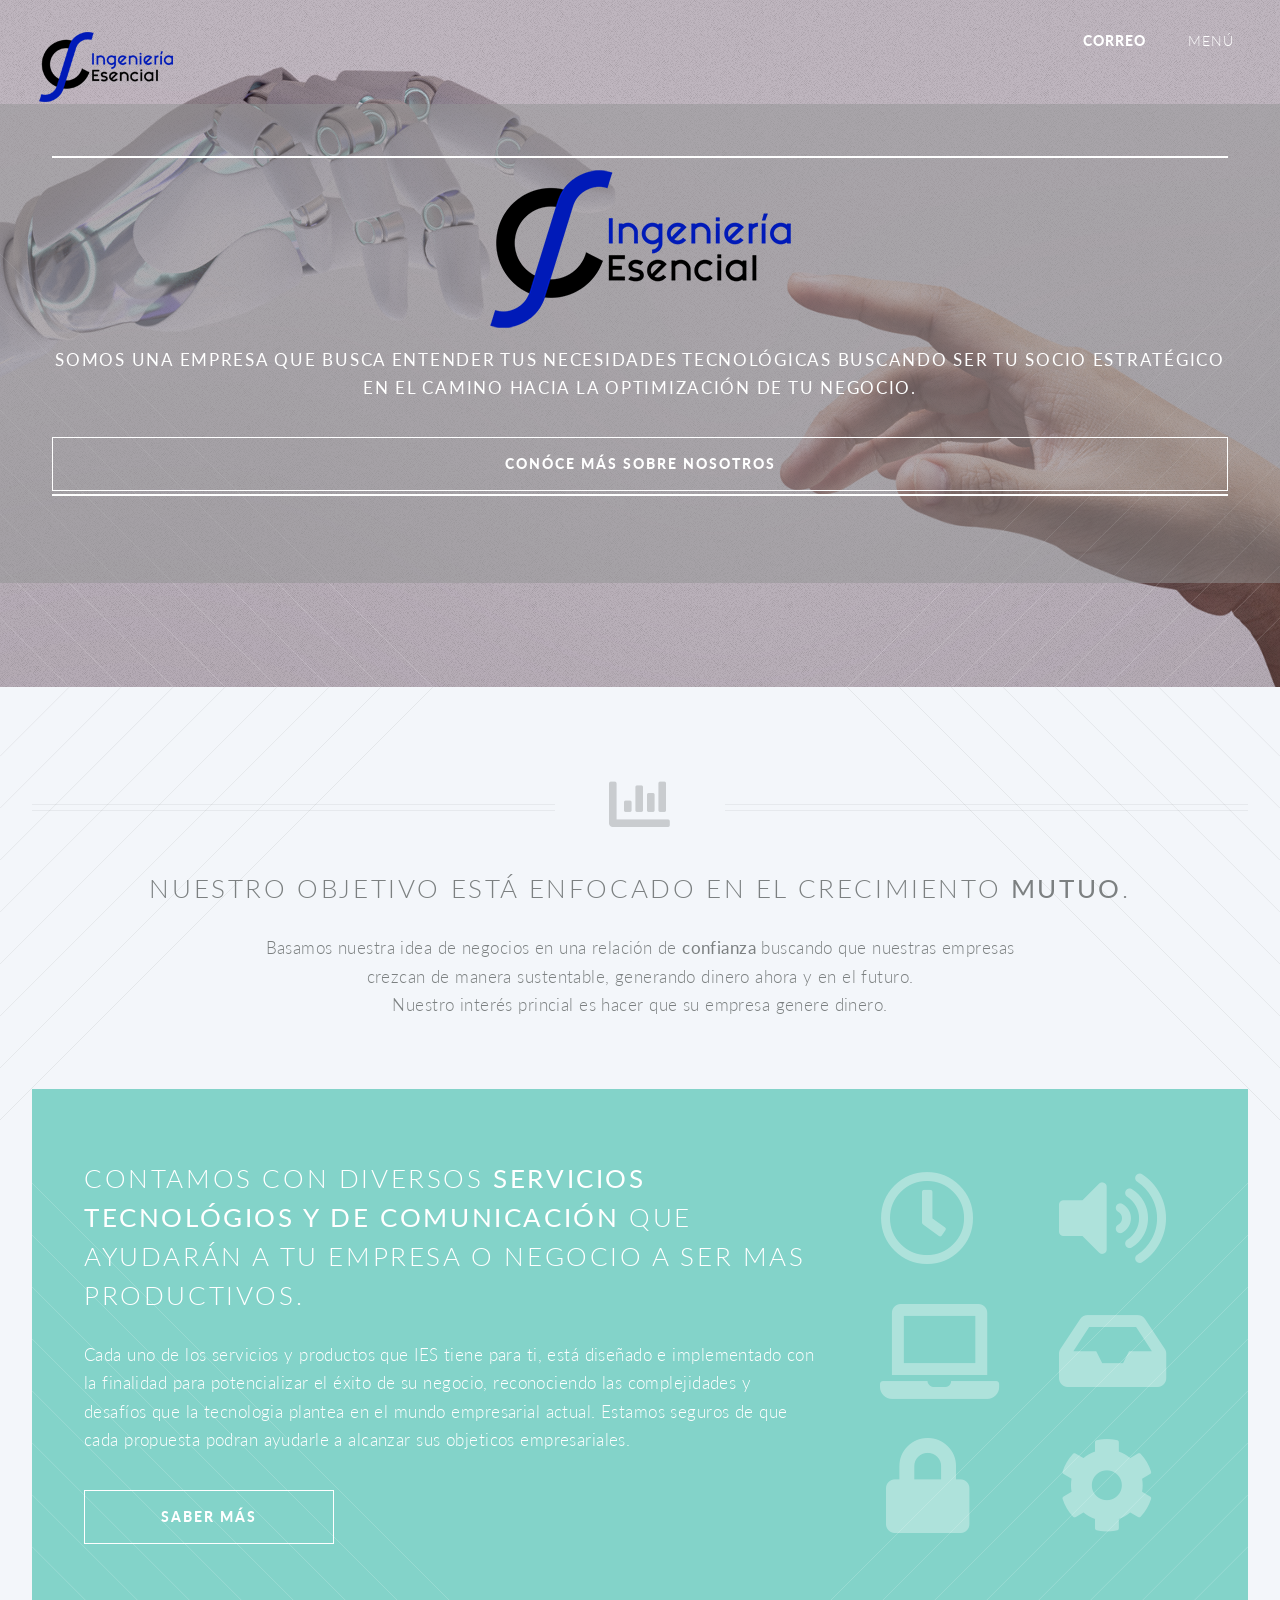
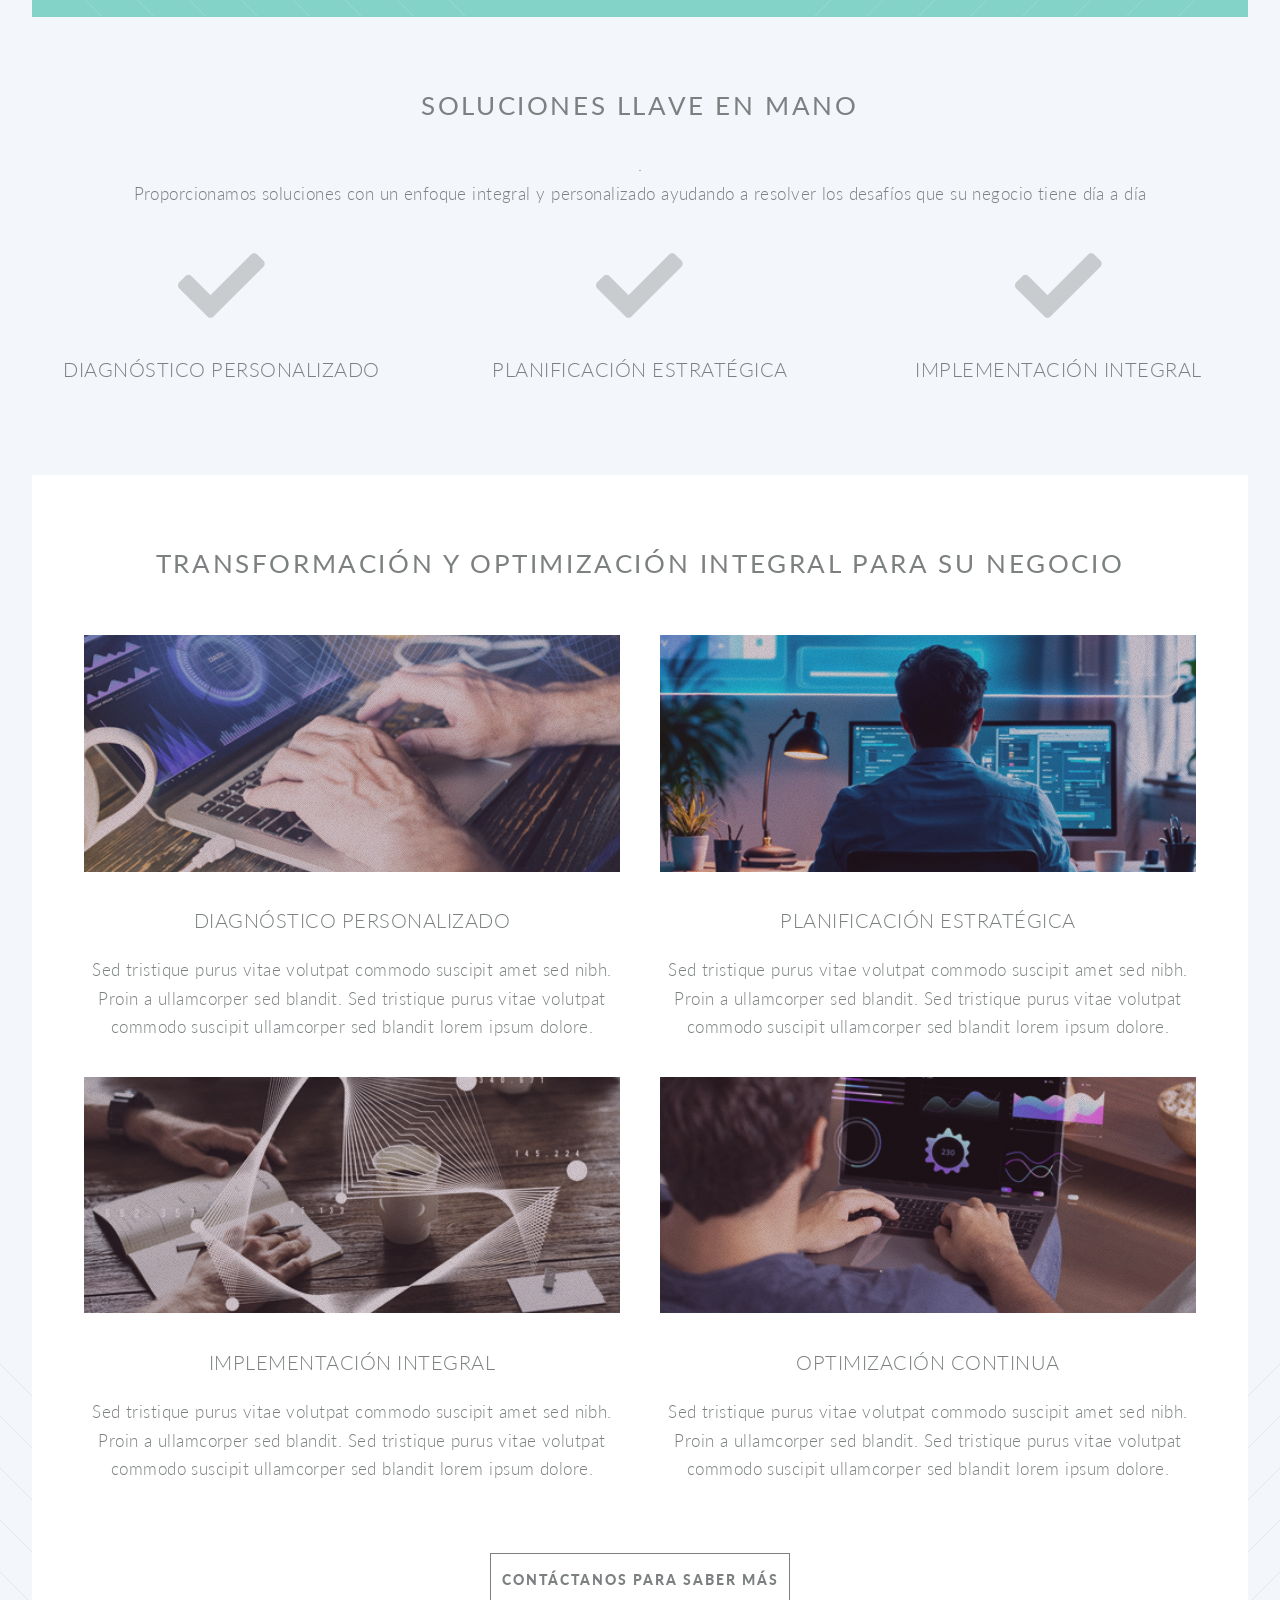
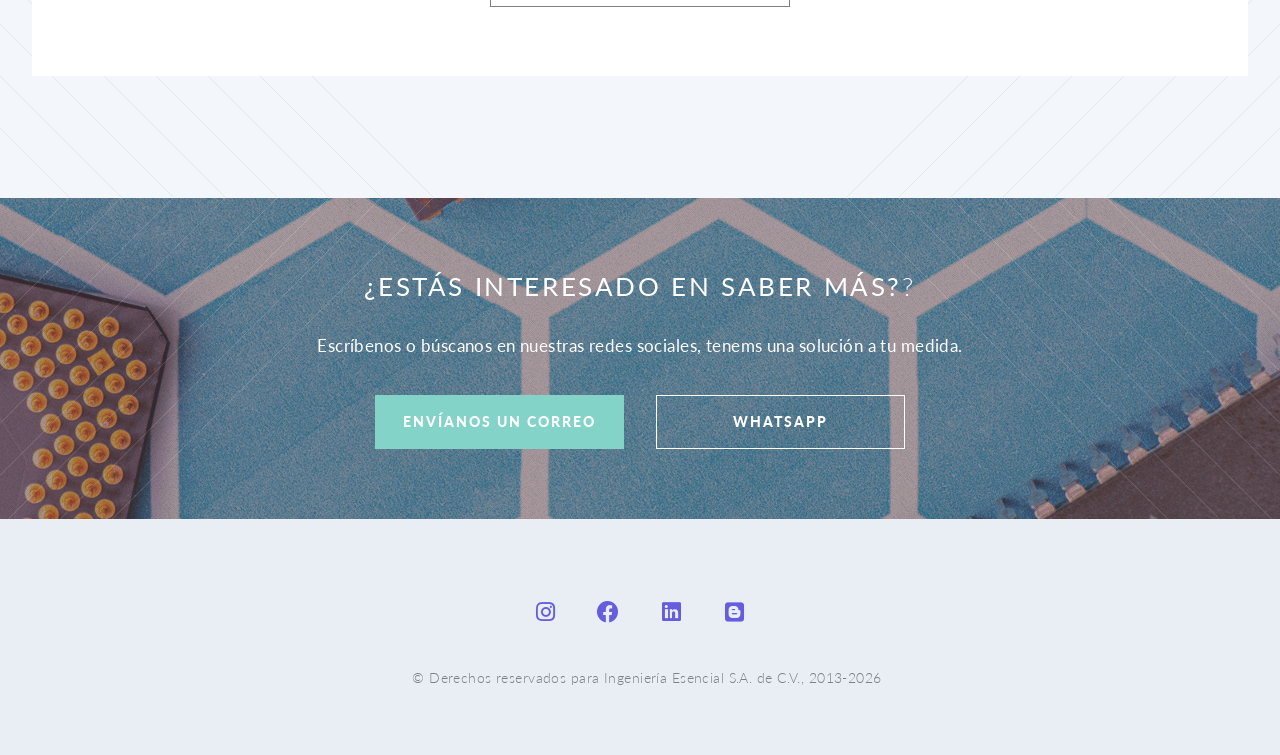
<file: index.html>
<!DOCTYPE HTML>
<!--
	Ingeniería Esencial S.A. de C.V.
	IES mex | contacto@iesencial.com  |  55 5768 4953
	
-->
<html>
	<head>
		<title>IES</title>
		<meta charset="utf-8" />
        <link rel="icon" href="favicon.ico">
		<meta name="viewport" content="width=device-width, initial-scale=1, user-scalable=no" />
		<link rel="stylesheet" href="assets/css/main.css" />
		<noscript><link rel="stylesheet" href="assets/css/noscript.css" /></noscript>
	</head>
	<body class="index is-preload">
		<div id="page-wrapper">

			<!-- Header -->
				<header id="header" class="alt">
					<h1 id="logo"><a href="index.html"><img src="images/logocolor.png" alt="Ingeniería Esencial"></a></h1>
					<nav id="nav">
						<ul>
							<li class="current"><a href="https://mail.iesencial.com/" target="_blank" rel="noopener">Correo</a></li>
							<li class="menu">
								<a>Menú</a>
                                <ul>
                                    <p>
                                    </p>
                                    <br>
                                 <li><a href="soluciones.html">Soluciones Tecnológicas</a></li>
									<li><a href="hardware.html">Soluciones de Hardware</a></li>
									<li><a href="/finanzas/">Servicios Financieros</a></li>
                                    <li><a href="/toc/">Teoría de Restricciones</a></li>
                                    <li><a href="/boletin/">Boletines</a></li>
									<li><a href="contacto.html">Contacto</a></li>
                                    </br>
								</ul>
							</li>
						</ul>
					</nav>
				</header>

			<!-- Banner -->
				<section id="banner">

					<!--
						".inner" es una configuración que como bloque de línea, por lo que se expandirá automáticamente
                        en ambas direcciones para adaptarse a lo que haya dentro de este elemento.
                        Esto significa que no ajustará líneas automáticamente, así que hay que utilizar saltos de línea cuando corresponda.(<br />).-->
					<div class="inner">

						<header>
						<!---Ingeniería Esencial</h2>
						</header> --->
                        <div class="logo"> <img src="images/ies.png" alt="Ingeniería Esencial" display="flex" float="center" /> </div>
						<p><strong>Somos una empresa que busca entender tus necesidades tecnológicas buscando ser tu socio estratégico en el camino hacia la optimización  de tu negocio.</strong></a></p>
						<footer>
							<ul class="buttons stacked">
								<li><a href="#main" class="button fit scrolly">Conóce más sobre nosotros</a></li>
							</ul>
						</footer>

					</div>

				</section>

			<!-- Main -->
				<article id="main">

					<header class="special container">
						<span class="icon solid fa-chart-bar"></span>
						<h2>Nuestro objetivo está enfocado en el crecimiento <strong>mutuo</strong>.
						
						</h2>
						<p>Basamos nuestra idea de negocios en una relación de <strong>confianza</strong> buscando que nuestras empresas
						<br />
						crezcan de manera sustentable, generando dinero ahora y en el futuro.
						<br />
						Nuestro interés princial es hacer que su empresa genere dinero.</p>
					</header>

					<!-- One -->
						<section class="wrapper style2 container special-alt">
							<div class="row gtr-50">
								<div class="col-8 col-12-narrower">

									<header>
										<h2>Contamos con diversos <strong>servicios Tecnológios y de comunicación</strong> que ayudarán a tu empresa o negocio a ser mas productivos.</h2>
									</header>
									<p>Cada uno de los servicios y productos que IES tiene para ti, está diseñado e implementado con la finalidad para potencializar el éxito de su negocio, reconociendo las complejidades y desafíos que la tecnologia plantea en el mundo empresarial actual. Estamos seguros de que cada propuesta podran ayudarle a alcanzar sus objeticos empresariales.</p>
									<footer>
										<ul class="buttons">
											<li><a href="https://wa.me/+525557684953" target="_blank" rel= "noopener" class="button">Saber más</a></li>
										</ul>
									</footer>

								</div>
								<div class="col-4 col-12-narrower imp-narrower">

									<ul class="featured-icons">
										<li><span class="icon fa-clock"><span class="label">Feature 1</span></span></li>
										<li><span class="icon solid fa-volume-up"><span class="label">Feature 2</span></span></li>
										<li><span class="icon solid fa-laptop"><span class="label">Feature 3</span></span></li>
										<li><span class="icon solid fa-inbox"><span class="label">Feature 4</span></span></li>
										<li><span class="icon solid fa-lock"><span class="label">Feature 5</span></span></li>
										<li><span class="icon solid fa-cog"><span class="label">Feature 6</span></span></li>
									</ul>

								</div>
							</div>
						</section>

					<!-- Two -->
                    <center><h2><strong>SOLUCIONES LLAVE EN MANO</strong></h2>.</center>
                    <center><p>Proporcionamos soluciones con un enfoque integral y personalizado ayudando a resolver los desafíos que su negocio tiene día a día</p></center>
						<section class="wrapper style1 container special">
							<div class="row">
								<div class="col-4 col-12-narrower">
                                    
								<section>
                                        <span class="icon solid featured fa-check"></span>
										<header>
											<h3>DIAGNÓSTICO PERSONALIZADO</h3>
										</header>
								</section>

								</div>
								<div class="col-4 col-12-narrower">

								<section>
										<span class="icon solid featured fa-check"></span>
										<header>
											<h3>PLANIFICACIÓN ESTRATÉGICA</h3>
										</header>
								</section>

								</div>
								<div class="col-4 col-12-narrower">

									<section>
										<span class="icon solid featured fa-check"></span>
										<header>
											<h3>IMPLEMENTACIÓN INTEGRAL</h3>
										</header>
				
									</section>

								</div>
							</div>
						</section>

					<!-- Three -->
					<section class="wrapper style3 container special">

							<header class="major">
								<h2><strong>Transformación y Optimización Integral para su Negocio</strong></h2>
							</header>

							<div class="row">
								<div class="col-6 col-12-narrower">

									<section>
										<a class="image featured"><img src="images/pic01.jpg" alt="" /></a>
										<header>
											<h3>Diagnóstico Personalizado</h3>
										</header>
										<p>Sed tristique purus vitae volutpat commodo suscipit amet sed nibh. Proin a ullamcorper sed blandit. Sed tristique purus vitae volutpat commodo suscipit ullamcorper sed blandit lorem ipsum dolore.</p>
									</section>

								</div>
								<div class="col-6 col-12-narrower">

									<section>
										<a class="image featured"><img src="images/pic02.jpg" alt="" /></a>
										<header>
											<h3>Planificación estratégica</h3>
										</header>
										<p>Sed tristique purus vitae volutpat commodo suscipit amet sed nibh. Proin a ullamcorper sed blandit. Sed tristique purus vitae volutpat commodo suscipit ullamcorper sed blandit lorem ipsum dolore.</p>
									</section>

								</div>
							</div>
							<div class="row">
								<div class="col-6 col-12-narrower">

									<section>
										<a class="image featured"><img src="images/pic03.jpg" alt="" /></a>
										<header>
											<h3>Implementación Integral</h3>
										</header>
										<p>Sed tristique purus vitae volutpat commodo suscipit amet sed nibh. Proin a ullamcorper sed blandit. Sed tristique purus vitae volutpat commodo suscipit ullamcorper sed blandit lorem ipsum dolore.</p>
									</section>

								</div>
								<div class="col-6 col-12-narrower">

									<section>
										<a class="image featured"><img src="images/pic04.jpg" alt="" /></a>
										<header>
											<h3>Optimización Continua</h3>
										</header>
										<p>Sed tristique purus vitae volutpat commodo suscipit amet sed nibh. Proin a ullamcorper sed blandit. Sed tristique purus vitae volutpat commodo suscipit ullamcorper sed blandit lorem ipsum dolore.</p>
									</section>

								</div>
							</div>

							<footer class="major">
								<ul class="buttons">
									<li><a href="contacto.html" class="button">Contáctanos para saber más</a></li>
								</ul>
							</footer>

						</section>

				</article>

			<!-- CTA -->
				<section id="cta">

					<header>
						<h2><strong>¿Estás interesado en saber más?</strong>?</h2>
                        <p><strong>Escríbenos o búscanos en nuestras redes sociales, tenems una solución a tu medida.</strong></p>
					</header>
					<footer>
						<ul class="buttons">
							<li><a href="mailto:contacto@iesencial.com" target="_blank" rel= "noopener" class="button primary">Envíanos un correo</a></li>
							<li><a href="https://wa.me/+525557684953" target="_blank" rel= "noopener" class="button">WhatsApp</a></li>
						</ul>
					</footer>

				</section>

			<!-- Footer -->
				<footer id="footer">

					<ul class="icons">
						<li><a href="https://www.instagram.com/ies.mex" target="_blank" rel= "noopener" class="icon brands circle fa-instagram"><span class="label">Instagram</span></a></li>
						<li><a href="https://www.facebook.com/iesencialmex" target="_blank" rel= "noopener" class="icon brands circle fa-facebook"><span class="label">Facebook</span></a></li>
						<li><a href="https://www.linkedin.com/company/iesencial/" target="_blank" rel= "noopener" class="icon brands circle fa-linkedin"><span class="label">Linkedin</span></a></li>
						<li><a href="https://iesencial.blogspot.com/" target="_blank" rel= "noopener" class="icon brands circle fa-blogger"><span class="label">Blogger</span></a></li>
						</ul>

					<ul class="copyright">
						<li>&copy; Derechos reservados para Ingeniería Esencial S.A. de C.V., 2013-2026</li>
					</ul>

				</footer>

		</div>

		<!-- Scripts -->
			<script src="assets/js/jquery.min.js"></script>
			<script src="assets/js/jquery.dropotron.min.js"></script>
			<script src="assets/js/jquery.scrolly.min.js"></script>
			<script src="assets/js/jquery.scrollex.min.js"></script>
			<script src="assets/js/browser.min.js"></script>
			<script src="assets/js/breakpoints.min.js"></script>
			<script src="assets/js/util.js"></script>
			<script src="assets/js/main.js"></script>
            <script src="assets/js/ncl.js"></script>

	</body>
</html>
</file>
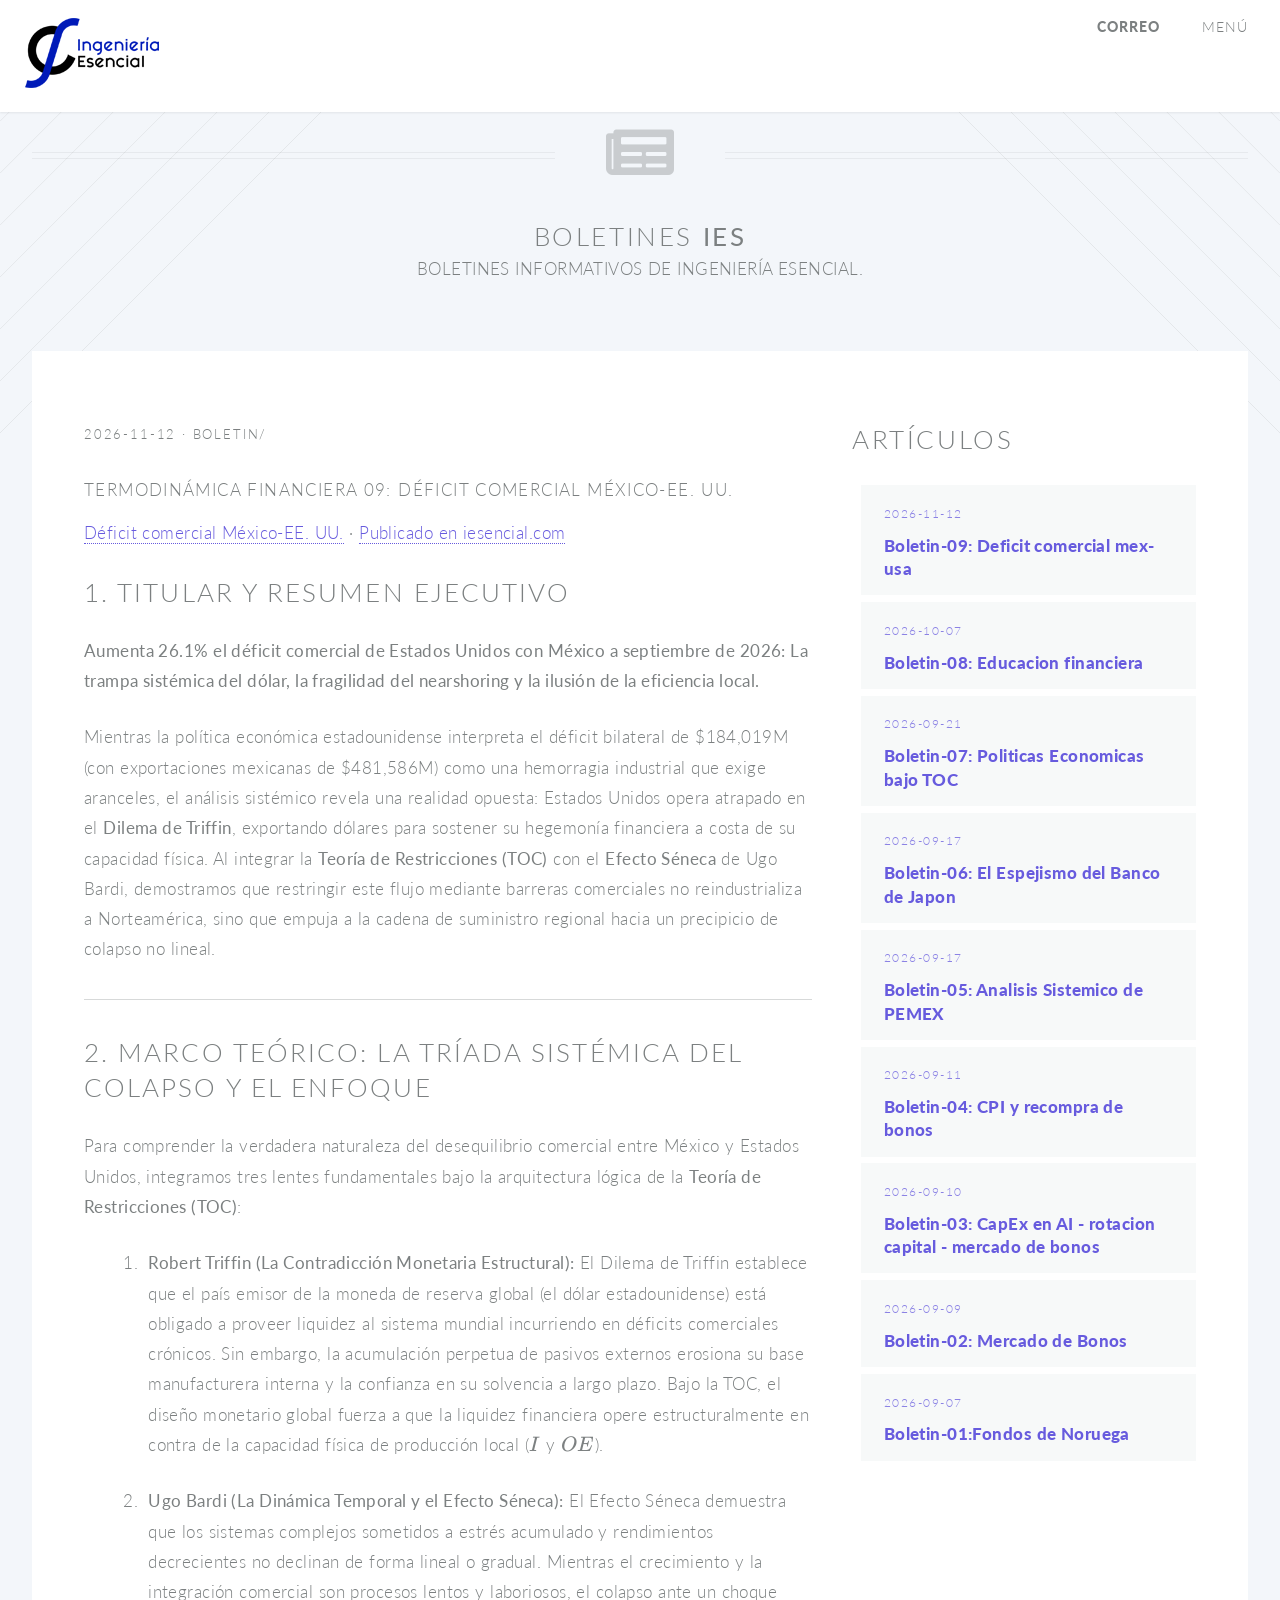
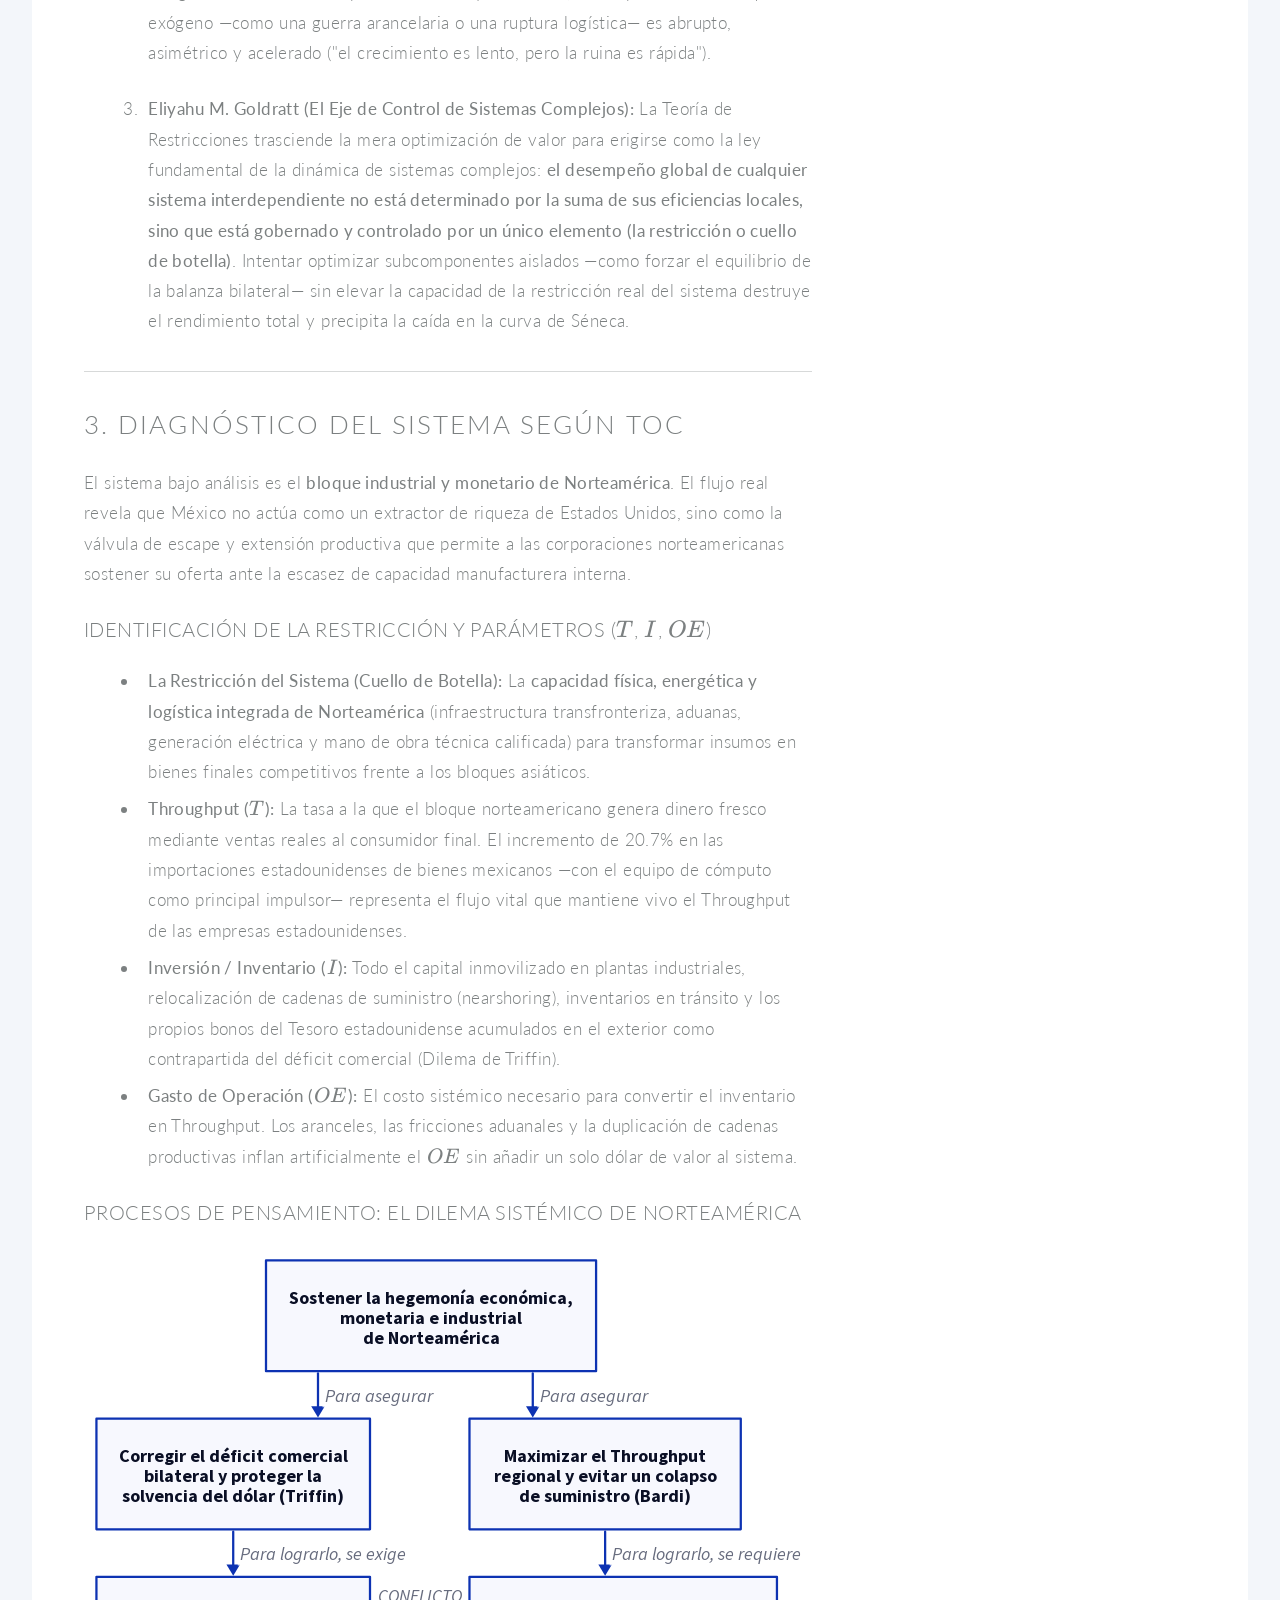
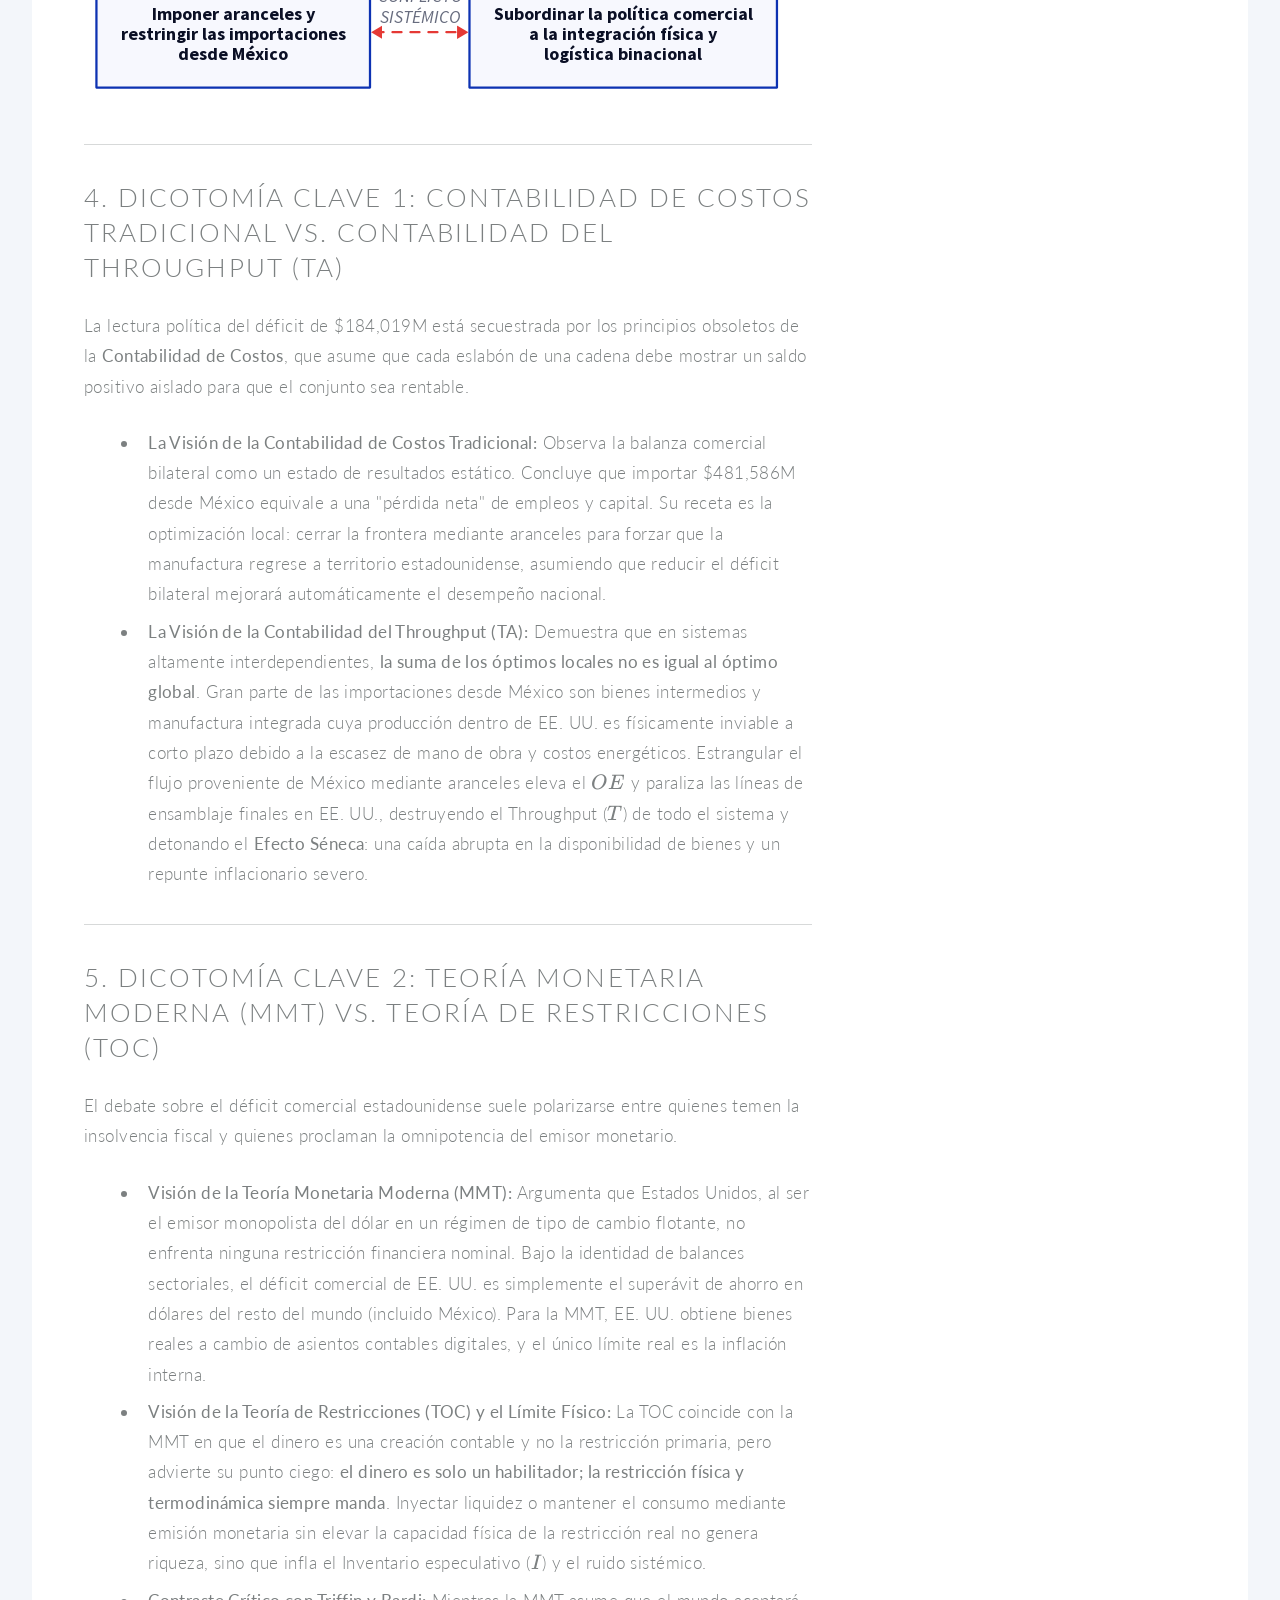
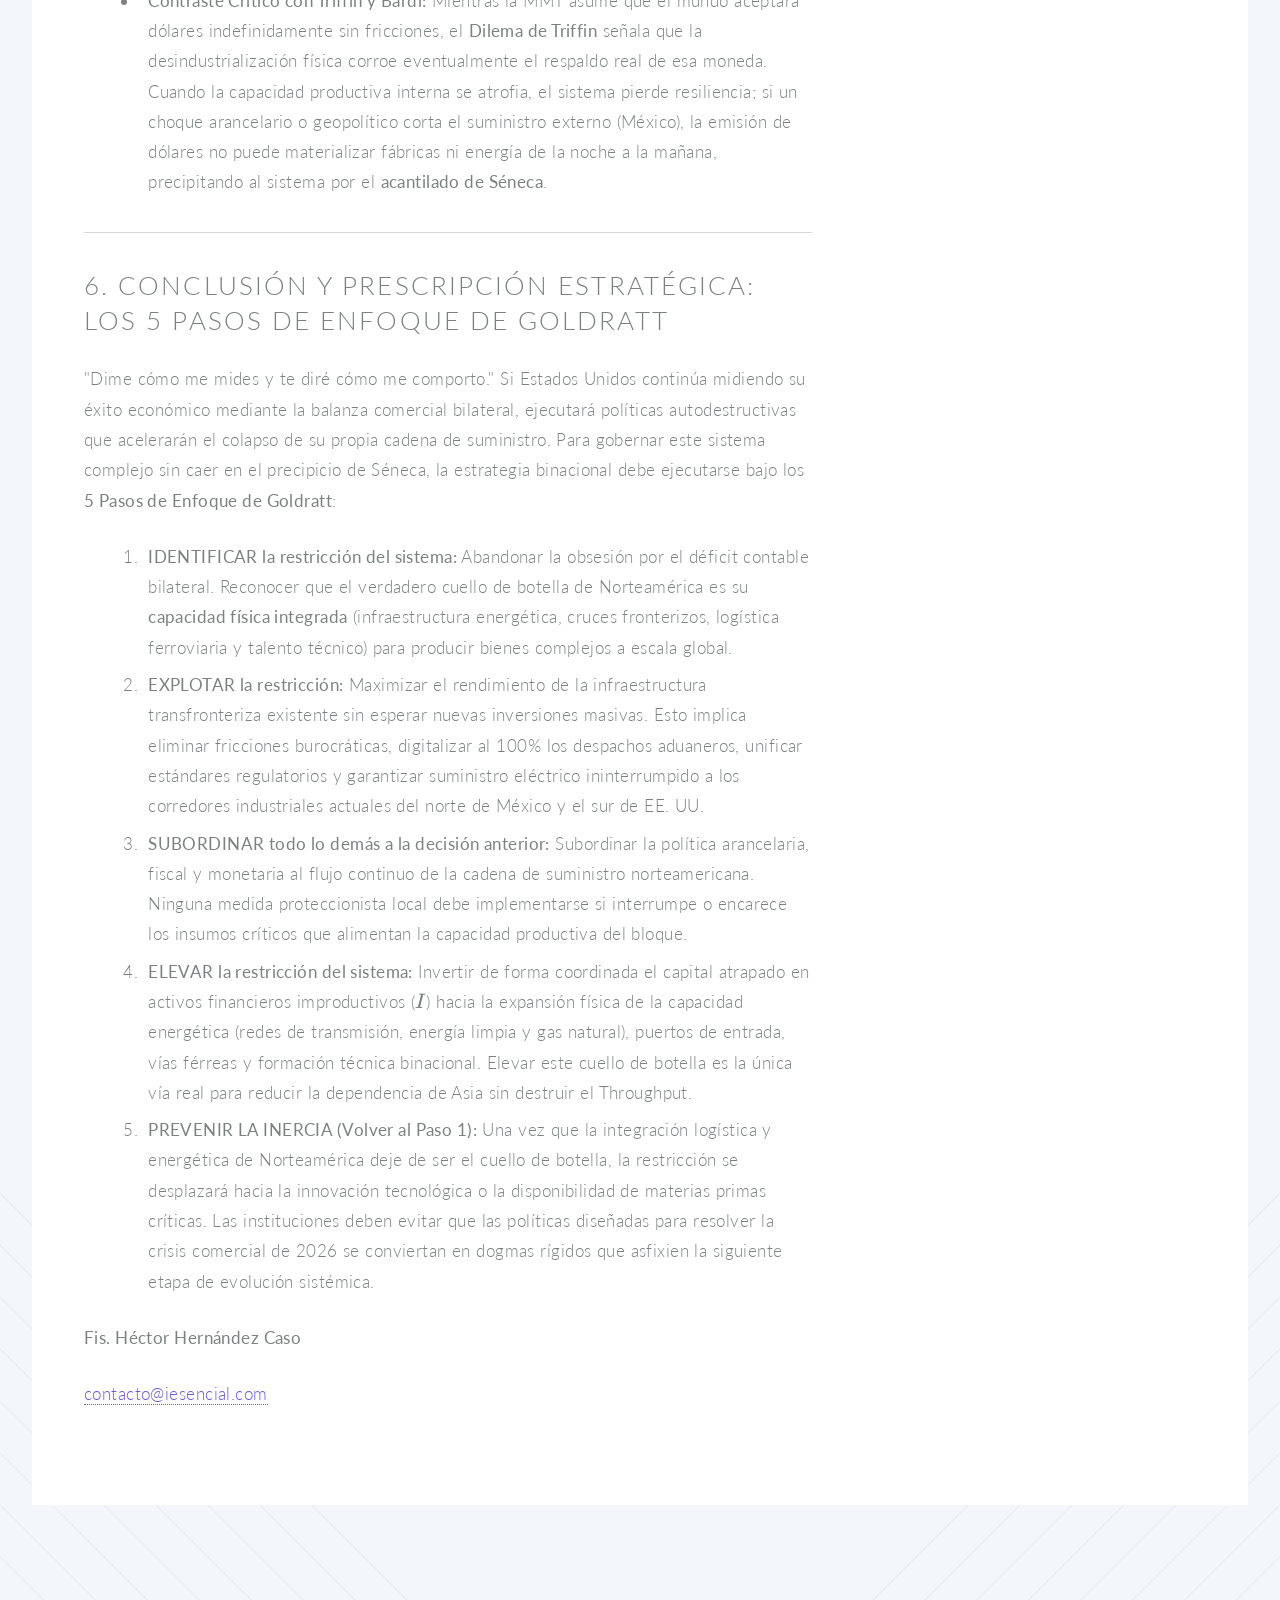
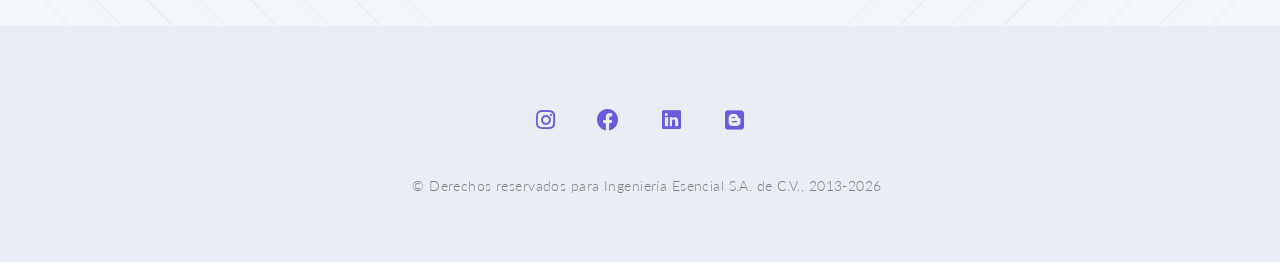
<file: boletin/index.html>
<!DOCTYPE HTML>
<!--
	Ingeniería Esencial S.A. de C.V.
	IES Mex | @nekhya
	-->
<html>
	<head>
		<title>Boletines · IES</title>
		<meta charset="utf-8" />
        <link rel="icon" href="/favicon.ico">
		<meta name="viewport" content="width=device-width, initial-scale=1, user-scalable=no" />
		<link rel="stylesheet" href="/assets/css/main.css" />
		<noscript><link rel="stylesheet" href="/assets/css/noscript.css" /></noscript>
		<link rel="stylesheet" href="/assets/css/content.css" />
		<link rel="stylesheet" href="/assets/katex/katex.min.css" />
	</head>
	<body class="no-sidebar is-preload" data-section="boletin">
		<div id="page-wrapper">

			<!-- Header -->
				<header id="header">
					<h1 id="logo"><a href="/index.html"><img src="/images/logocolor.png" alt="Ingeniería Esencial"></a></h1>
					<nav id="nav">
						<ul>
							<li class="current"><a href="https://mail.iesencial.com/" target="_blank" rel="noopener">Correo</a></li>
							<li class="menu">
								<a>Menú</a>
								<ul>
									<p>
                                    </p>
                                    <br>
									<li><a href="/soluciones.html">Soluciones Tecnológicas</a></li>
									<li><a href="/hardware.html">Soluciones de Hardware</a></li>
									<li><a href="/finanzas/">Servicios Financieros</a></li>
									<li><a href="/toc/">Teoría de Restricciones</a></li>
									<li><a href="/boletin/">Boletines</a></li>
									<li><a href="/contacto.html">Contacto</a></li>
                                    </br>
								</ul>
							</li>
						</ul>
					</nav>
				</header>

			<!-- Main -->
				<article id="main">

					<header class="special container">
						<span class="icon solid fa-newspaper"></span>
						<h2>Boletines <strong>IES</strong></h2>
						<h1>Boletines informativos de Ingeniería Esencial.</h1>
					</header>

					<section class="wrapper style3 container">
						<div class="row">

							<!-- Contenido del artículo -->
								<div class="col-8 col-12-narrower">
									<div class="content">
										<div id="article-meta"></div>
										<div id="article-view">
											<p class="article-status">Cargando…</p>
										</div>
									</div>
								</div>

							<!-- Barra lateral derecha: índice de artículos -->
								<div class="col-4 col-12-narrower imp-narrower">
									<div class="sidebar">
										<section class="article-index">
											<h2>Artículos</h2>
											<ul id="article-menu" class="article-menu">
												<li><p class="article-empty">Cargando índice…</p></li>
											</ul>
											<div id="article-pager" class="article-pager"></div>
										</section>
									</div>
								</div>

						</div>
					</section>

				</article>

			<!-- Footer -->
				<footer id="footer">

					<ul class="icons">
						<li><a href="https://www.instagram.com/ies.mex" target="_blank" rel="noopener" class="icon brands circle fa-instagram"><span class="label">Instagram</span></a></li>
						<li><a href="https://www.facebook.com/iesencialmex" target="_blank" rel="noopener" class="icon brands circle fa-facebook"><span class="label">Facebook</span></a></li>
						<li><a href="https://www.linkedin.com/company/iesencial/" target="_blank" rel="noopener" class="icon brands circle fa-linkedin"><span class="label">Linkedin</span></a></li>
						<li><a href="https://iesencial.blogspot.com/" target="_blank" rel="noopener" class="icon brands circle fa-blogger"><span class="label">Blogger</span></a></li>
						</ul>

					<ul class="copyright">
						<li>&copy; Derechos reservados para Ingeniería Esencial S.A. de C.V., 2013-2026</li>
					</ul>

				</footer>

		</div>

		<!-- Scripts -->
			<script src="/assets/js/jquery.min.js"></script>
			<script src="/assets/js/jquery.dropotron.min.js"></script>
			<script src="/assets/js/jquery.scrolly.min.js"></script>
			<script src="/assets/js/jquery.scrollex.min.js"></script>
			<script src="/assets/js/browser.min.js"></script>
			<script src="/assets/js/breakpoints.min.js"></script>
			<script src="/assets/js/util.js"></script>
			<script src="/assets/js/main.js"></script>
			<script src="/assets/js/marked.min.js"></script>
			<script src="/assets/js/purify.min.js"></script>
			<script src="/assets/katex/katex.min.js"></script>
			<script src="/assets/js/content.js"></script>
            <script src="/assets/js/ncl.js"></script>
	</body>
</html>
</file>
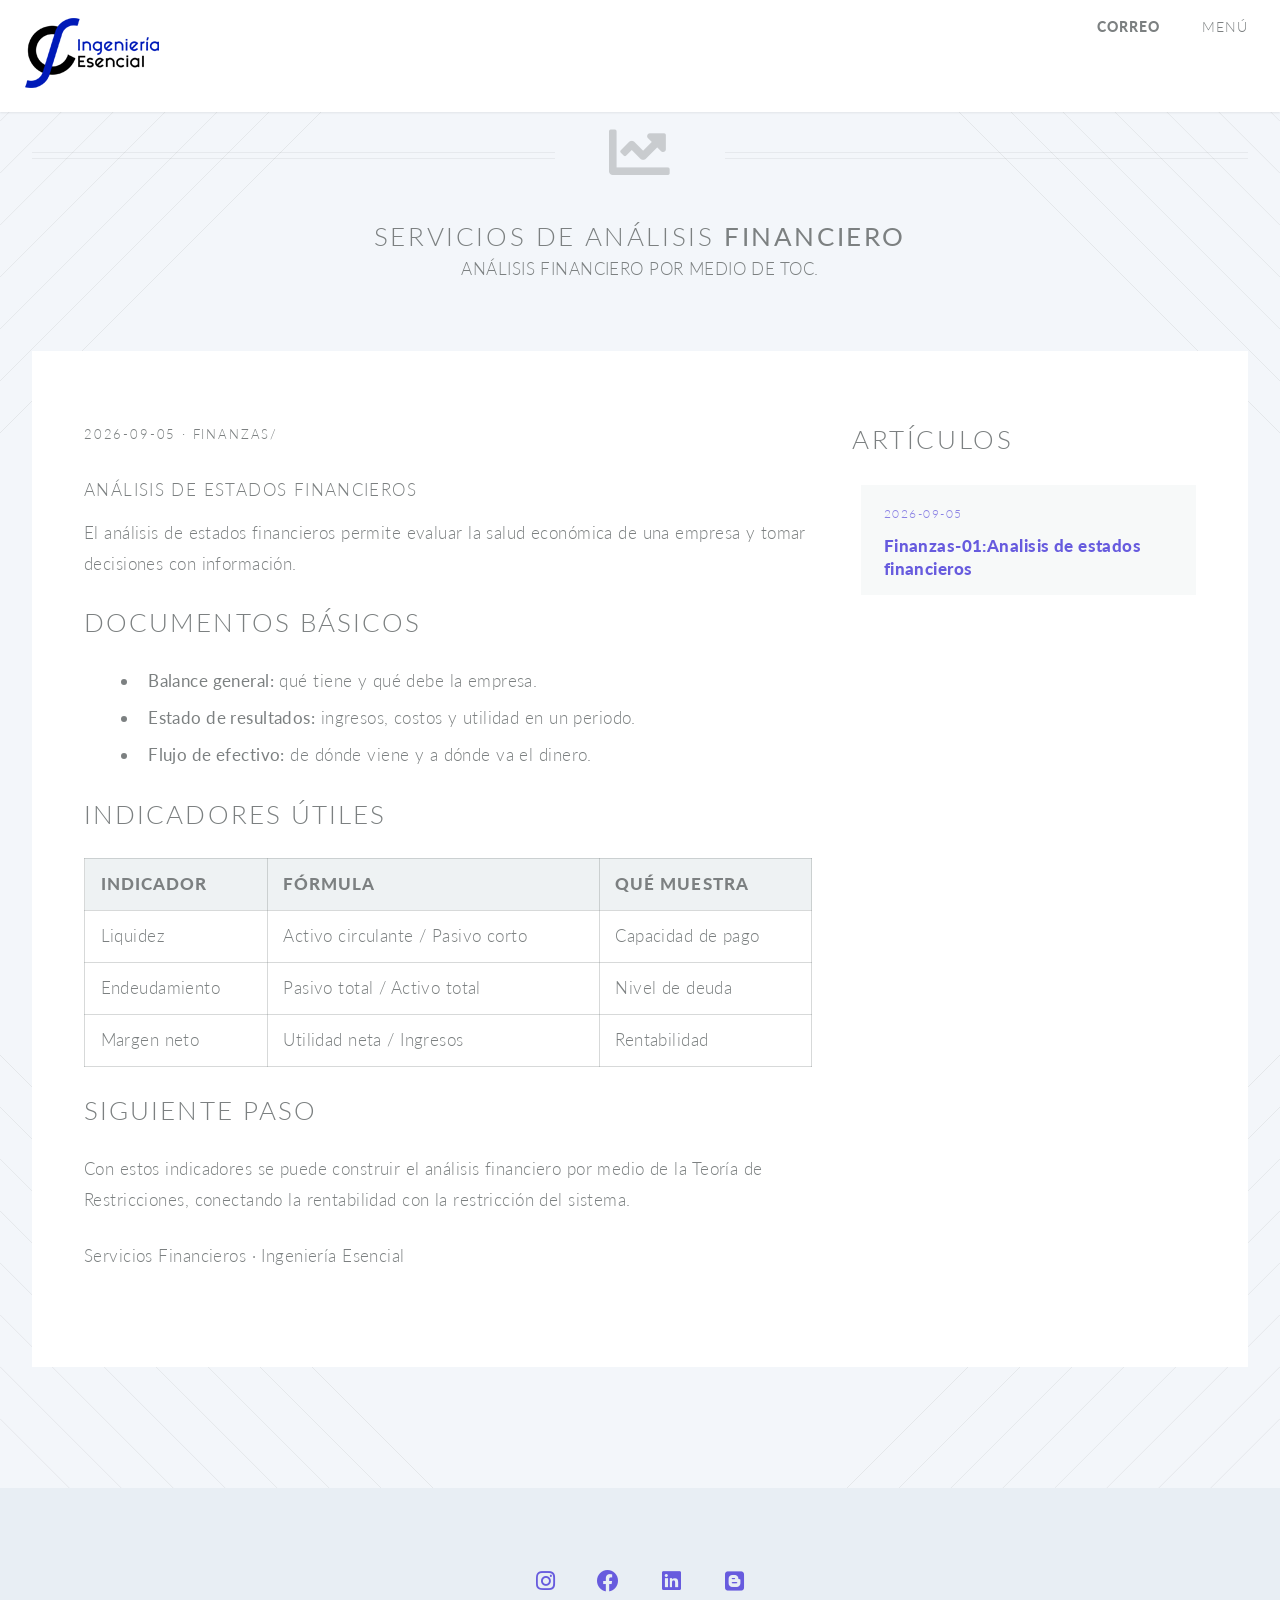
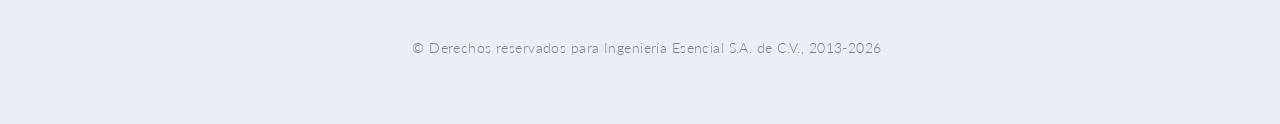
<file: finanzas/index.html>
<!DOCTYPE HTML>
<!--
	Ingeniería Esencial S.A. de C.V.
	IES Mex | @nekhya
	-->
<html>
	<head>
		<title>Servicios Financieros · IES</title>
		<meta charset="utf-8" />
        <link rel="icon" href="/favicon.ico">
		<meta name="viewport" content="width=device-width, initial-scale=1, user-scalable=no" />
		<link rel="stylesheet" href="/assets/css/main.css" />
		<noscript><link rel="stylesheet" href="/assets/css/noscript.css" /></noscript>
		<link rel="stylesheet" href="/assets/css/content.css" />
		<link rel="stylesheet" href="/assets/katex/katex.min.css" />
	</head>
	<body class="no-sidebar is-preload" data-section="finanzas">
		<div id="page-wrapper">

			<!-- Header -->
				<header id="header">
					<h1 id="logo"><a href="/index.html"><img src="/images/logocolor.png" alt="Ingeniería Esencial"></a></h1>
					<nav id="nav">
						<ul>
							<li class="current"><a href="https://mail.iesencial.com/" target="_blank" rel="noopener">Correo</a></li>
							<li class="menu">
								<a>Menú</a>
								<ul>
									<p>
                                    </p>
                                    <br>
									<li><a href="/soluciones.html">Soluciones Tecnológicas</a></li>
									<li><a href="/hardware.html">Soluciones de Hardware</a></li>
									<li><a href="/finanzas/">Servicios Financieros</a></li>
									<li><a href="/toc/">Teoría de Restricciones</a></li>
									<li><a href="/boletin/">Boletines</a></li>
									<li><a href="/contacto.html">Contacto</a></li>
                                    </br>
								</ul>
							</li>
						</ul>
					</nav>
				</header>

			<!-- Main -->
				<article id="main">

					<header class="special container">
						<span class="icon solid fa-chart-line"></span>
						<h2>Servicios de análisis <strong>financiero</strong></h2>
						<h1>Análisis financiero por medio de TOC.</h1>
					</header>

					<section class="wrapper style3 container">
						<div class="row">

							<!-- Contenido del artículo -->
								<div class="col-8 col-12-narrower">
									<div class="content">
										<div id="article-meta"></div>
										<div id="article-view">
											<p class="article-status">Cargando…</p>
										</div>
									</div>
								</div>

							<!-- Barra lateral derecha: índice de artículos -->
								<div class="col-4 col-12-narrower imp-narrower">
									<div class="sidebar">
										<section class="article-index">
											<h2>Artículos</h2>
											<ul id="article-menu" class="article-menu">
												<li><p class="article-empty">Cargando índice…</p></li>
											</ul>
											<div id="article-pager" class="article-pager"></div>
										</section>
									</div>
								</div>

						</div>
					</section>

				</article>

			<!-- Footer -->
				<footer id="footer">

					<ul class="icons">
						<li><a href="https://www.instagram.com/ies.mex" target="_blank" rel="noopener" class="icon brands circle fa-instagram"><span class="label">Instagram</span></a></li>
						<li><a href="https://www.facebook.com/iesencialmex" target="_blank" rel="noopener" class="icon brands circle fa-facebook"><span class="label">Facebook</span></a></li>
						<li><a href="https://www.linkedin.com/company/iesencial/" target="_blank" rel="noopener" class="icon brands circle fa-linkedin"><span class="label">Linkedin</span></a></li>
						<li><a href="https://iesencial.blogspot.com/" target="_blank" rel="noopener" class="icon brands circle fa-blogger"><span class="label">Blogger</span></a></li>
						</ul>

					<ul class="copyright">
						<li>&copy; Derechos reservados para Ingeniería Esencial S.A. de C.V., 2013-2026</li>
					</ul>

				</footer>

		</div>

		<!-- Scripts -->
			<script src="/assets/js/jquery.min.js"></script>
			<script src="/assets/js/jquery.dropotron.min.js"></script>
			<script src="/assets/js/jquery.scrolly.min.js"></script>
			<script src="/assets/js/jquery.scrollex.min.js"></script>
			<script src="/assets/js/browser.min.js"></script>
			<script src="/assets/js/breakpoints.min.js"></script>
			<script src="/assets/js/util.js"></script>
			<script src="/assets/js/main.js"></script>
			<script src="/assets/js/marked.min.js"></script>
			<script src="/assets/js/purify.min.js"></script>
			<script src="/assets/katex/katex.min.js"></script>
			<script src="/assets/js/content.js"></script>
            <script src="/assets/js/ncl.js"></script>
	</body>
</html>
</file>
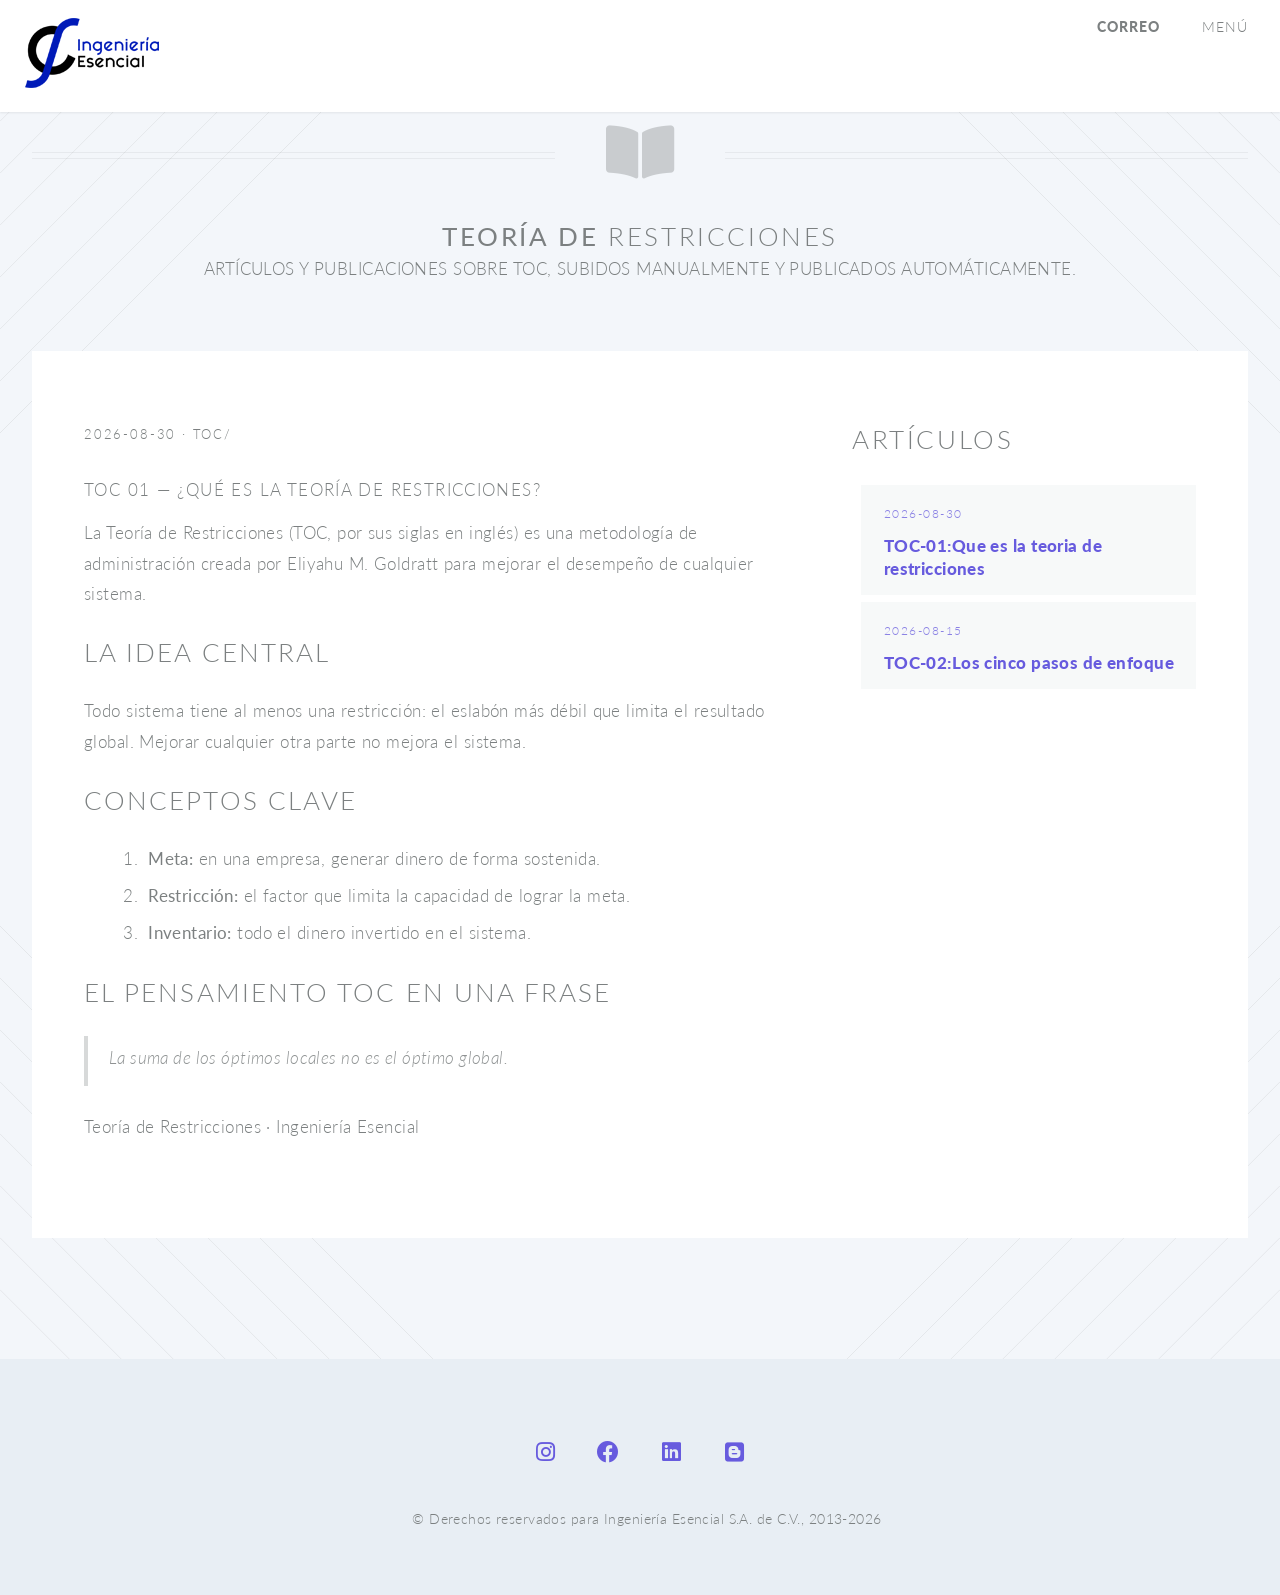
<file: toc/index.html>
<!DOCTYPE HTML>
<!--
	Ingeniería Esencial S.A. de C.V.
	IES Mex | @nekhya
	-->
<html>
	<head>
		<title>TOC · Teoría de Restricciones · IES</title>
		<meta charset="utf-8" />
        <link rel="icon" href="/favicon.ico">
		<meta name="viewport" content="width=device-width, initial-scale=1, user-scalable=no" />
		<link rel="stylesheet" href="/assets/css/main.css" />
		<noscript><link rel="stylesheet" href="/assets/css/noscript.css" /></noscript>
		<link rel="stylesheet" href="/assets/css/content.css" />
		<link rel="stylesheet" href="/assets/katex/katex.min.css" />
	</head>
	<body class="no-sidebar is-preload" data-section="toc">
		<div id="page-wrapper">

			<!-- Header -->
				<header id="header">
					<h1 id="logo"><a href="/index.html"><img src="/images/logocolor.png" alt="Ingeniería Esencial"></a></h1>
					<nav id="nav">
						<ul>
							<li class="current"><a href="https://mail.iesencial.com/" target="_blank" rel="noopener">Correo</a></li>
							<li class="menu">
								<a>Menú</a>
								<ul>
									<p>
                                    </p>
                                    <br>
									<li><a href="/soluciones.html">Soluciones Tecnológicas</a></li>
									<li><a href="/hardware.html">Soluciones de Hardware</a></li>
									<li><a href="/finanzas/">Servicios Financieros</a></li>
									<li><a href="/toc/">Teoría de Restricciones</a></li>
									<li><a href="/boletin/">Boletines</a></li>
									<li><a href="/contacto.html">Contacto</a></li>
                                    </br>
								</ul>
							</li>
						</ul>
					</nav>
				</header>

			<!-- Main -->
				<article id="main">

					<header class="special container">
						<span class="icon solid fa-book-open"></span>
						<h2><strong>Teoría de</strong> Restricciones</h2>
						<h1>Artículos y publicaciones sobre TOC, subidos manualmente y publicados automáticamente.</h1>
					</header>

					<section class="wrapper style3 container">
						<div class="row">

							<!-- Contenido del artículo -->
								<div class="col-8 col-12-narrower">
									<div class="content">
										<div id="article-meta"></div>
										<div id="article-view">
											<p class="article-status">Cargando…</p>
										</div>
									</div>
								</div>

							<!-- Barra lateral derecha: índice de artículos -->
								<div class="col-4 col-12-narrower imp-narrower">
									<div class="sidebar">
										<section class="article-index">
											<h2>Artículos</h2>
											<ul id="article-menu" class="article-menu">
												<li><p class="article-empty">Cargando índice…</p></li>
											</ul>
											<div id="article-pager" class="article-pager"></div>
										</section>
									</div>
								</div>

						</div>
					</section>

				</article>

			<!-- Footer -->
				<footer id="footer">

					<ul class="icons">
						<li><a href="https://www.instagram.com/ies.mex" target="_blank" rel="noopener" class="icon brands circle fa-instagram"><span class="label">Instagram</span></a></li>
						<li><a href="https://www.facebook.com/iesencialmex" target="_blank" rel="noopener" class="icon brands circle fa-facebook"><span class="label">Facebook</span></a></li>
						<li><a href="https://www.linkedin.com/company/iesencial/" target="_blank" rel="noopener" class="icon brands circle fa-linkedin"><span class="label">Linkedin</span></a></li>
						<li><a href="https://iesencial.blogspot.com/" target="_blank" rel="noopener" class="icon brands circle fa-blogger"><span class="label">Blogger</span></a></li>
						</ul>

					<ul class="copyright">
						<li>&copy; Derechos reservados para Ingeniería Esencial S.A. de C.V., 2013-2026</li>
					</ul>

				</footer>

		</div>

		<!-- Scripts -->
			<script src="/assets/js/jquery.min.js"></script>
			<script src="/assets/js/jquery.dropotron.min.js"></script>
			<script src="/assets/js/jquery.scrolly.min.js"></script>
			<script src="/assets/js/jquery.scrollex.min.js"></script>
			<script src="/assets/js/browser.min.js"></script>
			<script src="/assets/js/breakpoints.min.js"></script>
			<script src="/assets/js/util.js"></script>
			<script src="/assets/js/main.js"></script>
			<script src="/assets/js/marked.min.js"></script>
			<script src="/assets/js/purify.min.js"></script>
			<script src="/assets/katex/katex.min.js"></script>
			<script src="/assets/js/content.js"></script>
            <script src="/assets/js/ncl.js"></script>
	</body>
</html>
</file>
<file: assets/css/noscript.css>
/*
	Ingeniería Esencial S.A. de C.V.
	IES Mex | @nekhya
	*/

/* Banner */

	#banner .inner {
		opacity: 1;
	}
</file>
<file: assets/css/content.css>
/*
	Manejador de contenidos — IES
	Estilos complementarios a assets/css/main.css (plantilla del sitio).
	Nada de dimensiones fijas: todo fluido y responsive.
*/

/* ---------- Barra lateral: menú de artículos ---------- */

	#main .sidebar .article-index { margin-top: 0; }

	.article-menu {
		list-style: none;
		margin: 0;
		padding: 0;
	}

	.article-menu li { margin: 0 0 0.4em 0; }

	.article-menu a {
		border-bottom: 0;
		display: block;
		padding: 0.85em 1.1em;
		background: rgba(188, 202, 206, 0.12);
		border-left: 4px solid transparent;
	}

	.article-menu a:hover {
		background: rgba(188, 202, 206, 0.28);
		border-left-color: #83d3c9;
	}

	.article-menu a.active {
		background: #83d3c9;
		color: #fff;
		border-left-color: #56a59c;
	}

	.article-menu .article-date {
		display: block;
		font-size: 0.72em;
		letter-spacing: 0.12em;
		text-transform: uppercase;
		opacity: 0.75;
	}

	.article-menu a.active .article-date { opacity: 0.9; }

	.article-menu .article-title {
		display: block;
		font-weight: 900;
		line-height: 1.35;
		margin-top: 0.3em;
	}

	.article-empty {
		font-size: 0.9em;
		line-height: 1.6;
		opacity: 0.75;
	}

	.article-empty code {
		background: rgba(188, 202, 206, 0.25);
		padding: 0 0.35em;
	}

/* ---------- Paginador (grupos de 20) ---------- */

	.article-pager { margin-top: 1.5em; text-align: center; }

	.article-pager-inner {
		display: flex;
		flex-wrap: wrap;
		align-items: center;
		justify-content: center;
		gap: 0.8em;
	}

	.pager-btn {
		-moz-appearance: none;
		-webkit-appearance: none;
		appearance: none;
		background: none;
		border: solid 1px rgba(124, 128, 129, 0.4);
		border-radius: 0;
		color: inherit;
		cursor: pointer;
		display: inline-block;
		font-family: inherit;
		font-size: 0.78em;
		font-weight: 900;
		letter-spacing: 0.12em;
		line-height: 1;
		padding: 0.8em 1.4em;
		text-transform: uppercase;
		transition: color 0.2s ease-in-out, border-color 0.2s ease-in-out,
			background-color 0.2s ease-in-out;
	}

	.pager-btn:hover:not(:disabled) {
		border-color: #675bde;
		color: #675bde;
	}

	.pager-btn:disabled {
		cursor: default;
		opacity: 0.35;
	}

	.pager-info {
		font-size: 0.8em;
		letter-spacing: 0.1em;
		text-transform: uppercase;
		opacity: 0.7;
	}

/* ---------- Lector de artículos ---------- */

	#article-meta {
		color: #7c8081;
		font-size: 0.75em;
		letter-spacing: 0.14em;
		margin-bottom: 2.2em;
		text-transform: uppercase;
	}

	.article-status {
		color: #7c8081;
		font-style: italic;
	}

	.article-body { line-height: 1.75; }

	#article-view h1, #article-view h2 {
		letter-spacing: 0.08em;
		line-height: 1.35;
		margin: 0 0 1em 0;
	}

	#article-view p { margin: 0 0 1.5em 0; }

	#article-view ul, #article-view ol { margin: 0 0 1.5em 2.2em; }

	#article-view ul { list-style: disc; }

	#article-view ol { list-style: decimal; }

	#article-view li { margin: 0 0 0.4em 0; }

	#article-view blockquote {
		border-left: 4px solid rgba(124, 128, 129, 0.35);
		margin: 0 0 1.5em 0;
		padding: 0.4em 1.2em;
		opacity: 0.85;
	}

	#article-view blockquote p { margin-bottom: 0.35em; }

	#article-view pre {
		background: #2a2f3a;
		color: #e9eef5;
		line-height: 1.5;
		margin: 0 0 1.5em 0;
		overflow-x: auto;
		padding: 1.2em 1.4em;
		white-space: pre-wrap;
		word-wrap: break-word;
	}

	#article-view code {
		background: rgba(188, 202, 206, 0.25);
		font-size: 0.9em;
		padding: 0.15em 0.4em;
	}

	#article-view pre code {
		background: none;
		padding: 0;
	}

	#article-view table {
		border-collapse: collapse;
		margin: 0 0 1.5em 0;
		width: 100%;
	}

	#article-view th, #article-view td {
		border: solid 1px rgba(124, 128, 129, 0.3);
		padding: 0.6em 0.9em;
		text-align: left;
	}

	#article-view th {
		background: rgba(188, 202, 206, 0.25);
		font-weight: 900;
		letter-spacing: 0.06em;
		text-transform: uppercase;
	}

	#article-view img {
		height: auto;
		max-width: 100%;
	}

	#article-view hr {
		border: 0;
		border-top: solid 1px rgba(124, 128, 129, 0.3);
		margin: 2em 0;
	}

/* ---------- Pantallas pequeñas ---------- */

	/* El grid de la plantilla ya apila columnas (col-12-narrower); con
	   imp-narrower el menú queda arriba del artículo en móvil. */

	@media screen and (max-width: 736px) {

		.article-pager-inner { gap: 0.5em; }

		.pager-btn { padding: 0.7em 1em; font-size: 0.72em; }

		.pager-info { width: 100%; }
	}
</file>
<file: assets/css/main.css>
@import url("fontawesome-all.min.css");
@import url("https://fonts.googleapis.com/css?family=Lato:300,400,900");

/*
	Ingeniería Esencial S.A. de C.V.
	IES mex | @nekhya
*/

html, body, div, span, applet, object,
iframe, h1, h2, h3, h4, h5, h6, p, blockquote,
pre, a, abbr, acronym, address, big, cite,
code, del, dfn, em, img, ins, kbd, q, s, samp,
small, strike, strong, sub, sup, tt, var, b,
u, i, center, dl, dt, dd, ol, ul, li, fieldset,
form, label, legend, table, caption, tbody,
tfoot, thead, tr, th, td, article, aside,
canvas, details, embed, figure, figcaption,
footer, header, hgroup, menu, nav, output, ruby,
section, summary, time, mark, audio, video {
	margin: 0;
	padding: 0;
	border: 0;
	font-size: 100%;
	font: inherit;
	vertical-align: baseline;}

article, aside, details, figcaption, figure,
footer, header, hgroup, menu, nav, section {
	display: block;}

body {
	line-height: 1;
}

ol, ul {
	list-style: none;
}

blockquote, q {
	quotes: none;
}

	blockquote:before, blockquote:after, q:before, q:after {
		content: '';
		content: none;
	}

table {
	border-collapse: collapse;
	border-spacing: 0;
}

body {
	-webkit-text-size-adjust: none;
}

mark {
	background-color: transparent;
	color: inherit;
}

input::-moz-focus-inner {
	border: 0;
	padding: 0;
}

input, select, textarea {
	-moz-appearance: none;
	-webkit-appearance: none;
	-ms-appearance: none;
	appearance: none;
}

/* Basic */

	html {
		box-sizing: border-box;
	}

	*, *:before, *:after {
		box-sizing: inherit;
	}

	body {
		background: #f3f6fa;
	}

		body.is-preload *, body.is-preload *:before, body.is-preload *:after {
			-moz-animation: none !important;
			-webkit-animation: none !important;
			-ms-animation: none !important;
			animation: none !important;
			-moz-transition: none !important;
			-webkit-transition: none !important;
			-ms-transition: none !important;
			transition: none !important;
		}

	body, input, select, textarea {
		color: #7c8081;
		font-family: 'Lato', sans-serif;
		font-size: 15pt;
		font-weight: 300;
		letter-spacing: 0.025em;
		line-height: 1.75em;
	}

	a {
		-moz-transition: color 0.2s ease-in-out, border-color 0.2s ease-in-out, background-color 0.2s ease-in-out;
		-webkit-transition: color 0.2s ease-in-out, border-color 0.2s ease-in-out, background-color 0.2s ease-in-out;
		-ms-transition: color 0.2s ease-in-out, border-color 0.2s ease-in-out, background-color 0.2s ease-in-out;
		transition: color 0.2s ease-in-out, border-color 0.2s ease-in-out, background-color 0.2s ease-in-out;
		color: #675bde;
		text-decoration: none;
		border-bottom: dotted 1px;
	}

		a:hover {
			border-bottom-color: transparent;
		}

	strong, b {
		font-weight: 400;
	}

	p, ul, ol, dl, table, blockquote {
		margin: 0 0 2em 0;
	}

	h1, h2, h3, h4, h5, h6 {
		color: inherit;
		font-weight: 300;
		line-height: 1.75em;
		margin-bottom: 1em;
		text-transform: uppercase;
	}

		h1 a, h2 a, h3 a, h4 a, h5 a, h6 a {
			color: inherit;
			text-decoration: none;
			border: 0;
		}

	h2 {
		font-size: 1.5em;
		letter-spacing: 0.1em;
	}

	h3 {
		font-size: 1.15em;
		letter-spacing: 0.025em;
	}

	sub {
		font-size: 0.8em;
		position: relative;
		top: 0.5em;
	}

	sup {
		font-size: 0.8em;
		position: relative;
		top: -0.5em;
	}

	hr {
		border-top: solid 1px rgba(124, 128, 129, 0.2);
		border: 0;
		margin-bottom: 1.5em;
	}

	blockquote {
		border-left: solid 0.5em rgba(124, 128, 129, 0.2);
		font-style: italic;
		padding: 1em 0 1em 2em;
	}

/* Container */

	.container {
		margin: 0 auto;
		max-width: 1800px;
		width: 92%; /* Ocupa el 92% del ancho en pantallas grandes */
	}

		.container.medium {
			width: 75%;
		}

		@media screen and (max-width: 1680px) {

			.container {
				width: 92%;
			}

				.container.medium {
					width: 80%;
				}

		}

		@media screen and (max-width: 1280px) {

			.container {
				width: 95%;
			}

				.container.medium {
					width: 85%;
				}

		}

		@media screen and (max-width: 980px) {

			.container {
				width: 95%;
			}

				.container.medium {
					width: 71.25%;
				}

		}

		@media screen and (max-width: 840px) {

			.container {
				width: 95%;
			}

				.container.medium {
					width: 95%;
				}

		}

		@media screen and (max-width: 736px) {

			.container {
				width: 100%;
			}

				.container.medium {
					width: 100%;
				}

		}
	
	
	
	
	
/* Row */

	.row {
		display: flex;
		flex-wrap: wrap;
		box-sizing: border-box;
		align-items: stretch;
	}

		.row > * {
			box-sizing: border-box;
		}

		.row.gtr-uniform > * > :last-child {
			margin-bottom: 0;
		}

		.row.aln-left {
			justify-content: flex-start;
		}

		.row.aln-center {
			justify-content: center;
		}

		.row.aln-right {
			justify-content: flex-end;
		}

		.row.aln-top {
			align-items: flex-start;
		}

		.row.aln-middle {
			align-items: center;
		}

		.row.aln-bottom {
			align-items: flex-end;
		}

		.row > .imp {
			order: -1;
		}

		.row > .col-1 {
			width: 8.33333%;
		}

		.row > .off-1 {
			margin-left: 8.33333%;
		}

		.row > .col-2 {
			width: 16.66667%;
		}

		.row > .off-2 {
			margin-left: 16.66667%;
		}

		.row > .col-3 {
			width: 25%;
		}

		.row > .off-3 {
			margin-left: 25%;
		}

		.row > .col-4 {
			width: 33.33333%;
		}

		.row > .off-4 {
			margin-left: 33.33333%;
		}

		.row > .col-5 {
			width: 41.66667%;
		}

		.row > .off-5 {
			margin-left: 41.66667%;
		}

		.row > .col-6 {
			width: 50%;
		}

		.row > .off-6 {
			margin-left: 50%;
		}

		.row > .col-7 {
			width: 58.33333%;
		}

		.row > .off-7 {
			margin-left: 58.33333%;
		}

		.row > .col-8 {
			width: 66.66667%;
		}

		.row > .off-8 {
			margin-left: 66.66667%;
		}

		.row > .col-9 {
			width: 75%;
		}

		.row > .off-9 {
			margin-left: 75%;
		}

		.row > .col-10 {
			width: 83.33333%;
		}

		.row > .off-10 {
			margin-left: 83.33333%;
		}

		.row > .col-11 {
			width: 91.66667%;
		}

		.row > .off-11 {
			margin-left: 91.66667%;
		}

		.row > .col-12 {
			width: 100%;
		}

		.row > .off-12 {
			margin-left: 100%;
		}

		.row.gtr-0 {
			margin-top: 0px;
			margin-left: 0px;
		}

			.row.gtr-0 > * {
				padding: 0px 0 0 0px;
			}

			.row.gtr-0.gtr-uniform {
				margin-top: 0px;
			}

				.row.gtr-0.gtr-uniform > * {
					padding-top: 0px;
				}

		.row.gtr-25 {
			margin-top: -12.5px;
			margin-left: -12.5px;
		}

			.row.gtr-25 > * {
				padding: 12.5px 0 0 12.5px;
			}

			.row.gtr-25.gtr-uniform {
				margin-top: -12.5px;
			}

				.row.gtr-25.gtr-uniform > * {
					padding-top: 12.5px;
				}

		.row.gtr-50 {
			margin-top: -25px;
			margin-left: -25px;
		}

			.row.gtr-50 > * {
				padding: 25px 0 0 25px;
			}

			.row.gtr-50.gtr-uniform {
				margin-top: -25px;
			}

				.row.gtr-50.gtr-uniform > * {
					padding-top: 25px;
				}

		.row {
			margin-top: -50px;
			margin-left: -50px;
		}

			.row > * {
				padding: 50px 0 0 50px;
			}

			.row.gtr-uniform {
				margin-top: -50px;
			}

				.row.gtr-uniform > * {
					padding-top: 50px;
				}

		.row.gtr-150 {
			margin-top: -75px;
			margin-left: -75px;
		}

			.row.gtr-150 > * {
				padding: 75px 0 0 75px;
			}

			.row.gtr-150.gtr-uniform {
				margin-top: -75px;
			}

				.row.gtr-150.gtr-uniform > * {
					padding-top: 75px;
				}

		.row.gtr-200 {
			margin-top: -100px;
			margin-left: -100px;
		}

			.row.gtr-200 > * {
				padding: 100px 0 0 100px;
			}

			.row.gtr-200.gtr-uniform {
				margin-top: -100px;
			}

				.row.gtr-200.gtr-uniform > * {
					padding-top: 100px;
				}

		@media screen and (max-width: 1680px) {

			.row {
				display: flex;
				flex-wrap: wrap;
				box-sizing: border-box;
				align-items: stretch;
			}

				.row > * {
					box-sizing: border-box;
				}

				.row.gtr-uniform > * > :last-child {
					margin-bottom: 0;
				}

				.row.aln-left {
					justify-content: flex-start;
				}

				.row.aln-center {
					justify-content: center;
				}

				.row.aln-right {
					justify-content: flex-end;
				}

				.row.aln-top {
					align-items: flex-start;
				}

				.row.aln-middle {
					align-items: center;
				}

				.row.aln-bottom {
					align-items: flex-end;
				}

				.row > .imp-wide {
					order: -1;
				}

				.row > .col-1-wide {
					width: 8.33333%;
				}

				.row > .off-1-wide {
					margin-left: 8.33333%;
				}

				.row > .col-2-wide {
					width: 16.66667%;
				}

				.row > .off-2-wide {
					margin-left: 16.66667%;
				}

				.row > .col-3-wide {
					width: 25%;
				}

				.row > .off-3-wide {
					margin-left: 25%;
				}

				.row > .col-4-wide {
					width: 33.33333%;
				}

				.row > .off-4-wide {
					margin-left: 33.33333%;
				}

				.row > .col-5-wide {
					width: 41.66667%;
				}

				.row > .off-5-wide {
					margin-left: 41.66667%;
				}

				.row > .col-6-wide {
					width: 50%;
				}

				.row > .off-6-wide {
					margin-left: 50%;
				}

				.row > .col-7-wide {
					width: 58.33333%;
				}

				.row > .off-7-wide {
					margin-left: 58.33333%;
				}

				.row > .col-8-wide {
					width: 66.66667%;
				}

				.row > .off-8-wide {
					margin-left: 66.66667%;
				}

				.row > .col-9-wide {
					width: 75%;
				}

				.row > .off-9-wide {
					margin-left: 75%;
				}

				.row > .col-10-wide {
					width: 83.33333%;
				}

				.row > .off-10-wide {
					margin-left: 83.33333%;
				}

				.row > .col-11-wide {
					width: 91.66667%;
				}

				.row > .off-11-wide {
					margin-left: 91.66667%;
				}

				.row > .col-12-wide {
					width: 100%;
				}

				.row > .off-12-wide {
					margin-left: 100%;
				}

				.row.gtr-0 {
					margin-top: 0px;
					margin-left: 0px;
				}

					.row.gtr-0 > * {
						padding: 0px 0 0 0px;
					}

					.row.gtr-0.gtr-uniform {
						margin-top: 0px;
					}

						.row.gtr-0.gtr-uniform > * {
							padding-top: 0px;
						}

				.row.gtr-25 {
					margin-top: -10px;
					margin-left: -10px;
				}

					.row.gtr-25 > * {
						padding: 10px 0 0 10px;
					}

					.row.gtr-25.gtr-uniform {
						margin-top: -10px;
					}

						.row.gtr-25.gtr-uniform > * {
							padding-top: 10px;
						}

				.row.gtr-50 {
					margin-top: -20px;
					margin-left: -20px;
				}

					.row.gtr-50 > * {
						padding: 20px 0 0 20px;
					}

					.row.gtr-50.gtr-uniform {
						margin-top: -20px;
					}

						.row.gtr-50.gtr-uniform > * {
							padding-top: 20px;
						}

				.row {
					margin-top: -40px;
					margin-left: -40px;
				}

					.row > * {
						padding: 40px 0 0 40px;
					}

					.row.gtr-uniform {
						margin-top: -40px;
					}

						.row.gtr-uniform > * {
							padding-top: 40px;
						}

				.row.gtr-150 {
					margin-top: -60px;
					margin-left: -60px;
				}

					.row.gtr-150 > * {
						padding: 60px 0 0 60px;
					}

					.row.gtr-150.gtr-uniform {
						margin-top: -60px;
					}

						.row.gtr-150.gtr-uniform > * {
							padding-top: 60px;
						}

				.row.gtr-200 {
					margin-top: -80px;
					margin-left: -80px;
				}

					.row.gtr-200 > * {
						padding: 80px 0 0 80px;
					}

					.row.gtr-200.gtr-uniform {
						margin-top: -80px;
					}

						.row.gtr-200.gtr-uniform > * {
							padding-top: 80px;
						}

		}

		@media screen and (max-width: 1280px) {

			.row {
				display: flex;
				flex-wrap: wrap;
				box-sizing: border-box;
				align-items: stretch;
			}

				.row > * {
					box-sizing: border-box;
				}

				.row.gtr-uniform > * > :last-child {
					margin-bottom: 0;
				}

				.row.aln-left {
					justify-content: flex-start;
				}

				.row.aln-center {
					justify-content: center;
				}

				.row.aln-right {
					justify-content: flex-end;
				}

				.row.aln-top {
					align-items: flex-start;
				}

				.row.aln-middle {
					align-items: center;
				}

				.row.aln-bottom {
					align-items: flex-end;
				}

				.row > .imp-normal {
					order: -1;
				}

				.row > .col-1-normal {
					width: 8.33333%;
				}

				.row > .off-1-normal {
					margin-left: 8.33333%;
				}

				.row > .col-2-normal {
					width: 16.66667%;
				}

				.row > .off-2-normal {
					margin-left: 16.66667%;
				}

				.row > .col-3-normal {
					width: 25%;
				}

				.row > .off-3-normal {
					margin-left: 25%;
				}

				.row > .col-4-normal {
					width: 33.33333%;
				}

				.row > .off-4-normal {
					margin-left: 33.33333%;
				}

				.row > .col-5-normal {
					width: 41.66667%;
				}

				.row > .off-5-normal {
					margin-left: 41.66667%;
				}

				.row > .col-6-normal {
					width: 50%;
				}

				.row > .off-6-normal {
					margin-left: 50%;
				}

				.row > .col-7-normal {
					width: 58.33333%;
				}

				.row > .off-7-normal {
					margin-left: 58.33333%;
				}

				.row > .col-8-normal {
					width: 66.66667%;
				}

				.row > .off-8-normal {
					margin-left: 66.66667%;
				}

				.row > .col-9-normal {
					width: 75%;
				}

				.row > .off-9-normal {
					margin-left: 75%;
				}

				.row > .col-10-normal {
					width: 83.33333%;
				}

				.row > .off-10-normal {
					margin-left: 83.33333%;
				}

				.row > .col-11-normal {
					width: 91.66667%;
				}

				.row > .off-11-normal {
					margin-left: 91.66667%;
				}

				.row > .col-12-normal {
					width: 100%;
				}

				.row > .off-12-normal {
					margin-left: 100%;
				}

				.row.gtr-0 {
					margin-top: 0px;
					margin-left: 0px;
				}

					.row.gtr-0 > * {
						padding: 0px 0 0 0px;
					}

					.row.gtr-0.gtr-uniform {
						margin-top: 0px;
					}

						.row.gtr-0.gtr-uniform > * {
							padding-top: 0px;
						}

				.row.gtr-25 {
					margin-top: -10px;
					margin-left: -10px;
				}

					.row.gtr-25 > * {
						padding: 10px 0 0 10px;
					}

					.row.gtr-25.gtr-uniform {
						margin-top: -10px;
					}

						.row.gtr-25.gtr-uniform > * {
							padding-top: 10px;
						}

				.row.gtr-50 {
					margin-top: -20px;
					margin-left: -20px;
				}

					.row.gtr-50 > * {
						padding: 20px 0 0 20px;
					}

					.row.gtr-50.gtr-uniform {
						margin-top: -20px;
					}

						.row.gtr-50.gtr-uniform > * {
							padding-top: 20px;
						}

				.row {
					margin-top: -40px;
					margin-left: -40px;
				}

					.row > * {
						padding: 40px 0 0 40px;
					}

					.row.gtr-uniform {
						margin-top: -40px;
					}

						.row.gtr-uniform > * {
							padding-top: 40px;
						}

				.row.gtr-150 {
					margin-top: -60px;
					margin-left: -60px;
				}

					.row.gtr-150 > * {
						padding: 60px 0 0 60px;
					}

					.row.gtr-150.gtr-uniform {
						margin-top: -60px;
					}

						.row.gtr-150.gtr-uniform > * {
							padding-top: 60px;
						}

				.row.gtr-200 {
					margin-top: -80px;
					margin-left: -80px;
				}

					.row.gtr-200 > * {
						padding: 80px 0 0 80px;
					}

					.row.gtr-200.gtr-uniform {
						margin-top: -80px;
					}

						.row.gtr-200.gtr-uniform > * {
							padding-top: 80px;
						}

		}

		@media screen and (max-width: 980px) {

			.row {
				display: flex;
				flex-wrap: wrap;
				box-sizing: border-box;
				align-items: stretch;
			}

				.row > * {
					box-sizing: border-box;
				}

				.row.gtr-uniform > * > :last-child {
					margin-bottom: 0;
				}

				.row.aln-left {
					justify-content: flex-start;
				}

				.row.aln-center {
					justify-content: center;
				}

				.row.aln-right {
					justify-content: flex-end;
				}

				.row.aln-top {
					align-items: flex-start;
				}

				.row.aln-middle {
					align-items: center;
				}

				.row.aln-bottom {
					align-items: flex-end;
				}

				.row > .imp-narrow {
					order: -1;
				}

				.row > .col-1-narrow {
					width: 8.33333%;
				}

				.row > .off-1-narrow {
					margin-left: 8.33333%;
				}

				.row > .col-2-narrow {
					width: 16.66667%;
				}

				.row > .off-2-narrow {
					margin-left: 16.66667%;
				}

				.row > .col-3-narrow {
					width: 25%;
				}

				.row > .off-3-narrow {
					margin-left: 25%;
				}

				.row > .col-4-narrow {
					width: 33.33333%;
				}

				.row > .off-4-narrow {
					margin-left: 33.33333%;
				}

				.row > .col-5-narrow {
					width: 41.66667%;
				}

				.row > .off-5-narrow {
					margin-left: 41.66667%;
				}

				.row > .col-6-narrow {
					width: 50%;
				}

				.row > .off-6-narrow {
					margin-left: 50%;
				}

				.row > .col-7-narrow {
					width: 58.33333%;
				}

				.row > .off-7-narrow {
					margin-left: 58.33333%;
				}

				.row > .col-8-narrow {
					width: 66.66667%;
				}

				.row > .off-8-narrow {
					margin-left: 66.66667%;
				}

				.row > .col-9-narrow {
					width: 75%;
				}

				.row > .off-9-narrow {
					margin-left: 75%;
				}

				.row > .col-10-narrow {
					width: 83.33333%;
				}

				.row > .off-10-narrow {
					margin-left: 83.33333%;
				}

				.row > .col-11-narrow {
					width: 91.66667%;
				}

				.row > .off-11-narrow {
					margin-left: 91.66667%;
				}

				.row > .col-12-narrow {
					width: 100%;
				}

				.row > .off-12-narrow {
					margin-left: 100%;
				}

				.row.gtr-0 {
					margin-top: 0px;
					margin-left: 0px;
				}

					.row.gtr-0 > * {
						padding: 0px 0 0 0px;
					}

					.row.gtr-0.gtr-uniform {
						margin-top: 0px;
					}

						.row.gtr-0.gtr-uniform > * {
							padding-top: 0px;
						}

				.row.gtr-25 {
					margin-top: -7.5px;
					margin-left: -7.5px;
				}

					.row.gtr-25 > * {
						padding: 7.5px 0 0 7.5px;
					}

					.row.gtr-25.gtr-uniform {
						margin-top: -7.5px;
					}

						.row.gtr-25.gtr-uniform > * {
							padding-top: 7.5px;
						}

				.row.gtr-50 {
					margin-top: -15px;
					margin-left: -15px;
				}

					.row.gtr-50 > * {
						padding: 15px 0 0 15px;
					}

					.row.gtr-50.gtr-uniform {
						margin-top: -15px;
					}

						.row.gtr-50.gtr-uniform > * {
							padding-top: 15px;
						}

				.row {
					margin-top: -30px;
					margin-left: -30px;
				}

					.row > * {
						padding: 30px 0 0 30px;
					}

					.row.gtr-uniform {
						margin-top: -30px;
					}

						.row.gtr-uniform > * {
							padding-top: 30px;
						}

				.row.gtr-150 {
					margin-top: -45px;
					margin-left: -45px;
				}

					.row.gtr-150 > * {
						padding: 45px 0 0 45px;
					}

					.row.gtr-150.gtr-uniform {
						margin-top: -45px;
					}

						.row.gtr-150.gtr-uniform > * {
							padding-top: 45px;
						}

				.row.gtr-200 {
					margin-top: -60px;
					margin-left: -60px;
				}

					.row.gtr-200 > * {
						padding: 60px 0 0 60px;
					}

					.row.gtr-200.gtr-uniform {
						margin-top: -60px;
					}

						.row.gtr-200.gtr-uniform > * {
							padding-top: 60px;
						}

		}

		@media screen and (max-width: 840px) {

			.row {
				display: flex;
				flex-wrap: wrap;
				box-sizing: border-box;
				align-items: stretch;
			}

				.row > * {
					box-sizing: border-box;
				}

				.row.gtr-uniform > * > :last-child {
					margin-bottom: 0;
				}

				.row.aln-left {
					justify-content: flex-start;
				}

				.row.aln-center {
					justify-content: center;
				}

				.row.aln-right {
					justify-content: flex-end;
				}

				.row.aln-top {
					align-items: flex-start;
				}

				.row.aln-middle {
					align-items: center;
				}

				.row.aln-bottom {
					align-items: flex-end;
				}

				.row > .imp-narrower {
					order: -1;
				}

				.row > .col-1-narrower {
					width: 8.33333%;
				}

				.row > .off-1-narrower {
					margin-left: 8.33333%;
				}

				.row > .col-2-narrower {
					width: 16.66667%;
				}

				.row > .off-2-narrower {
					margin-left: 16.66667%;
				}

				.row > .col-3-narrower {
					width: 25%;
				}

				.row > .off-3-narrower {
					margin-left: 25%;
				}

				.row > .col-4-narrower {
					width: 33.33333%;
				}

				.row > .off-4-narrower {
					margin-left: 33.33333%;
				}

				.row > .col-5-narrower {
					width: 41.66667%;
				}

				.row > .off-5-narrower {
					margin-left: 41.66667%;
				}

				.row > .col-6-narrower {
					width: 50%;
				}

				.row > .off-6-narrower {
					margin-left: 50%;
				}

				.row > .col-7-narrower {
					width: 58.33333%;
				}

				.row > .off-7-narrower {
					margin-left: 58.33333%;
				}

				.row > .col-8-narrower {
					width: 66.66667%;
				}

				.row > .off-8-narrower {
					margin-left: 66.66667%;
				}

				.row > .col-9-narrower {
					width: 75%;
				}

				.row > .off-9-narrower {
					margin-left: 75%;
				}

				.row > .col-10-narrower {
					width: 83.33333%;
				}

				.row > .off-10-narrower {
					margin-left: 83.33333%;
				}

				.row > .col-11-narrower {
					width: 91.66667%;
				}

				.row > .off-11-narrower {
					margin-left: 91.66667%;
				}

				.row > .col-12-narrower {
					width: 100%;
				}

				.row > .off-12-narrower {
					margin-left: 100%;
				}

				.row.gtr-0 {
					margin-top: 0px;
					margin-left: 0px;
				}

					.row.gtr-0 > * {
						padding: 0px 0 0 0px;
					}

					.row.gtr-0.gtr-uniform {
						margin-top: 0px;
					}

						.row.gtr-0.gtr-uniform > * {
							padding-top: 0px;
						}

				.row.gtr-25 {
					margin-top: -7.5px;
					margin-left: -7.5px;
				}

					.row.gtr-25 > * {
						padding: 7.5px 0 0 7.5px;
					}

					.row.gtr-25.gtr-uniform {
						margin-top: -7.5px;
					}

						.row.gtr-25.gtr-uniform > * {
							padding-top: 7.5px;
						}

				.row.gtr-50 {
					margin-top: -15px;
					margin-left: -15px;
				}

					.row.gtr-50 > * {
						padding: 15px 0 0 15px;
					}

					.row.gtr-50.gtr-uniform {
						margin-top: -15px;
					}

						.row.gtr-50.gtr-uniform > * {
							padding-top: 15px;
						}

				.row {
					margin-top: -30px;
					margin-left: -30px;
				}

					.row > * {
						padding: 30px 0 0 30px;
					}

					.row.gtr-uniform {
						margin-top: -30px;
					}

						.row.gtr-uniform > * {
							padding-top: 30px;
						}

				.row.gtr-150 {
					margin-top: -45px;
					margin-left: -45px;
				}

					.row.gtr-150 > * {
						padding: 45px 0 0 45px;
					}

					.row.gtr-150.gtr-uniform {
						margin-top: -45px;
					}

						.row.gtr-150.gtr-uniform > * {
							padding-top: 45px;
						}

				.row.gtr-200 {
					margin-top: -60px;
					margin-left: -60px;
				}

					.row.gtr-200 > * {
						padding: 60px 0 0 60px;
					}

					.row.gtr-200.gtr-uniform {
						margin-top: -60px;
					}

						.row.gtr-200.gtr-uniform > * {
							padding-top: 60px;
						}

		}

		@media screen and (max-width: 736px) {

			.row {
				display: flex;
				flex-wrap: wrap;
				box-sizing: border-box;
				align-items: stretch;
			}

				.row > * {
					box-sizing: border-box;
				}

				.row.gtr-uniform > * > :last-child {
					margin-bottom: 0;
				}

				.row.aln-left {
					justify-content: flex-start;
				}

				.row.aln-center {
					justify-content: center;
				}

				.row.aln-right {
					justify-content: flex-end;
				}

				.row.aln-top {
					align-items: flex-start;
				}

				.row.aln-middle {
					align-items: center;
				}

				.row.aln-bottom {
					align-items: flex-end;
				}

				.row > .imp-mobile {
					order: -1;
				}

				.row > .col-1-mobile {
					width: 8.33333%;
				}

				.row > .off-1-mobile {
					margin-left: 8.33333%;
				}

				.row > .col-2-mobile {
					width: 16.66667%;
				}

				.row > .off-2-mobile {
					margin-left: 16.66667%;
				}

				.row > .col-3-mobile {
					width: 25%;
				}

				.row > .off-3-mobile {
					margin-left: 25%;
				}

				.row > .col-4-mobile {
					width: 33.33333%;
				}

				.row > .off-4-mobile {
					margin-left: 33.33333%;
				}

				.row > .col-5-mobile {
					width: 41.66667%;
				}

				.row > .off-5-mobile {
					margin-left: 41.66667%;
				}

				.row > .col-6-mobile {
					width: 50%;
				}

				.row > .off-6-mobile {
					margin-left: 50%;
				}

				.row > .col-7-mobile {
					width: 58.33333%;
				}

				.row > .off-7-mobile {
					margin-left: 58.33333%;
				}

				.row > .col-8-mobile {
					width: 66.66667%;
				}

				.row > .off-8-mobile {
					margin-left: 66.66667%;
				}

				.row > .col-9-mobile {
					width: 75%;
				}

				.row > .off-9-mobile {
					margin-left: 75%;
				}

				.row > .col-10-mobile {
					width: 83.33333%;
				}

				.row > .off-10-mobile {
					margin-left: 83.33333%;
				}

				.row > .col-11-mobile {
					width: 91.66667%;
				}

				.row > .off-11-mobile {
					margin-left: 91.66667%;
				}

				.row > .col-12-mobile {
					width: 100%;
				}

				.row > .off-12-mobile {
					margin-left: 100%;
				}

				.row.gtr-0 {
					margin-top: 0px;
					margin-left: 0px;
				}

					.row.gtr-0 > * {
						padding: 0px 0 0 0px;
					}

					.row.gtr-0.gtr-uniform {
						margin-top: 0px;
					}

						.row.gtr-0.gtr-uniform > * {
							padding-top: 0px;
						}

				.row.gtr-25 {
					margin-top: -7.5px;
					margin-left: -7.5px;
				}

					.row.gtr-25 > * {
						padding: 7.5px 0 0 7.5px;
					}

					.row.gtr-25.gtr-uniform {
						margin-top: -7.5px;
					}

						.row.gtr-25.gtr-uniform > * {
							padding-top: 7.5px;
						}

				.row.gtr-50 {
					margin-top: -15px;
					margin-left: -15px;
				}

					.row.gtr-50 > * {
						padding: 15px 0 0 15px;
					}

					.row.gtr-50.gtr-uniform {
						margin-top: -15px;
					}

						.row.gtr-50.gtr-uniform > * {
							padding-top: 15px;
						}

				.row {
					margin-top: -30px;
					margin-left: -30px;
				}

					.row > * {
						padding: 30px 0 0 30px;
					}

					.row.gtr-uniform {
						margin-top: -30px;
					}

						.row.gtr-uniform > * {
							padding-top: 30px;
						}

				.row.gtr-150 {
					margin-top: -45px;
					margin-left: -45px;
				}

					.row.gtr-150 > * {
						padding: 45px 0 0 45px;
					}

					.row.gtr-150.gtr-uniform {
						margin-top: -45px;
					}

						.row.gtr-150.gtr-uniform > * {
							padding-top: 45px;
						}

				.row.gtr-200 {
					margin-top: -60px;
					margin-left: -60px;
				}

					.row.gtr-200 > * {
						padding: 60px 0 0 60px;
					}

					.row.gtr-200.gtr-uniform {
						margin-top: -60px;
					}

						.row.gtr-200.gtr-uniform > * {
							padding-top: 60px;
						}

		}

/* Section/Article */

	section.special, article.special {
		text-align: center;
	}

	header.major {
		padding-bottom: 2em;
	}

	header.special {
		margin-bottom: 5em;
		padding-top: 7em;
		position: relative;
		text-align: center;
	}

		header.special:before, header.special:after {
			border-bottom: solid 1.5px;
			border-top: solid 1.5px;
			content: '';
			height: 7px;
			opacity: 0.1;
			position: absolute;
			top: 1.75em;
			width: 43%;
		}

		header.special:before {
			left: 0;
		}

		header.special:after {
			right: 0;
		}

		header.special h2 {
			margin-bottom: 0;
		}

		header.special h2 + p {
			margin-bottom: 0;
			padding-top: 1.5em;
		}

		header.special .icon {
			cursor: default;
			height: 7em;
			left: 0;
			position: absolute;
			text-align: center;
			top: 1em;
			width: 100%;
		}

			header.special .icon:before {
				font-size: 3.5em;
				opacity: 0.35;
			}

	footer > :last-child {
		margin-bottom: 0;
	}

	footer.major {
		padding-top: 3em;
	}

/* Form */

	input[type="text"],
	input[type="password"],
	input[type="email"],
	textarea {
		-moz-transition: background-color 0.2s ease-in-out, border-color 0.2s ease-in-out;
		-webkit-transition: background-color 0.2s ease-in-out, border-color 0.2s ease-in-out;
		-ms-transition: background-color 0.2s ease-in-out, border-color 0.2s ease-in-out;
		transition: background-color 0.2s ease-in-out, border-color 0.2s ease-in-out;
		-moz-appearance: none;
		-webkit-appearance: none;
		-ms-appearance: none;
		appearance: none;
		background: none;
		border: solid 1px rgba(124, 128, 129, 0.2);
		border-radius: 0;
		color: inherit;
		display: block;
		padding: 0.75em;
		text-decoration: none;
		width: 100%;
		outline: 0;
	}

		input[type="text"]:focus,
		input[type="password"]:focus,
		input[type="email"]:focus,
		textarea:focus {
			border-color: #675bde;
		}

	input[type="text"],
	input[type="password"],
	input[type="email"] {
		line-height: 1em;
	}

	::-webkit-input-placeholder {
		color: inherit;
		opacity: 0.5;
		position: relative;
		top: 3px;
	}

	:-moz-placeholder {
		color: inherit;
		opacity: 0.5;
	}

	::-moz-placeholder {
		color: inherit;
		opacity: 0.5;
	}

	:-ms-input-placeholder {
		color: inherit;
		opacity: 0.5;
	}

/* Image */

	.image {
		border: 0;
		position: relative;
	}

		.image:before {
			background: url("images/overlay.png");
			content: '';
			height: 100%;
			left: 0;
			position: absolute;
			top: 0;
			width: 100%;
		}

		.image.fit {
			display: block;
		}

			.image.fit img {
				display: block;
				width: 100%;
			}

		.image.featured {
			display: block;
			margin: 0 0 2em 0;
		}

			.image.featured img {
				display: block;
				width: 100%;
			}

/* Icon */

	.icon {
		text-decoration: none;
		position: relative;
	}

		.icon:before {
			-moz-osx-font-smoothing: grayscale;
			-webkit-font-smoothing: antialiased;
			display: inline-block;
			font-style: normal;
			font-variant: normal;
			text-rendering: auto;
			line-height: 1;
			text-transform: none !important;
			font-family: 'Font Awesome 5 Free';
			font-weight: 400;
		}

		.icon.solid:before {
			font-weight: 900;
		}

		.icon:before {
			line-height: inherit;
		}

		.icon.brands:before {
			font-family: 'Font Awesome 5 Brands';
		}

		.icon.circle {
			-moz-transition: all 0.2s ease-in-out;
			-webkit-transition: all 0.2s ease-in-out;
			-ms-transition: all 0.2s ease-in-out;
			transition: all 0.2s ease-in-out;
			border: 0;
			border-radius: 100%;
			display: inline-block;
			font-size: 1.25em;
			height: 2.25em;
			left: 0;
			line-height: 2.25em;
			text-align: center;
			text-decoration: none;
			top: 0;
			width: 2.25em;
		}

			.icon.circle:hover {
				top: -0.2em;
			}

			.icon.circle.fa-twitter {
				background: #70aecd;
				color: #fff;
			}

				.icon.circle.fa-twitter:hover {
					background: #7fb7d2;
				}

			.icon.circle.fa-facebook-f {
				background: #7490c3;
				color: #fff;
			}

				.icon.circle.fa-facebook-f:hover {
					background: #829bc9;
				}

			.icon.circle.fa-google-plus-g {
				background: #db6b67;
				color: #fff;
			}

				.icon.circle.fa-google-plus-g:hover {
					background: #df7b77;
				}

			.icon.circle.fa-github {
				background: #dcad8b;
				color: #fff;
			}

				.icon.circle.fa-github:hover {
					background: #e1b89b;
				}

			.icon.circle.fa-dribbble {
				background: #da83ae;
				color: #fff;
			}

				.icon.circle.fa-dribbble:hover {
					background: #df93b8;
				}

		.icon.featured {
			cursor: default;
			display: block;
			margin: 0 0 1.5em 0;
			opacity: 0.35;
			text-align: center;
		}

			.icon.featured:before {
				font-size: 5em;
				line-height: 1em;
			}

		.icon > .label {
			display: none;
		}

/* List */

	ol {
		list-style: decimal;
		padding-left: 1.25em;
	}

		ol li {
			padding-left: 0.25em;
		}

	ul {
		list-style: disc;
		padding-left: 1em;
	}

		ul li {
			padding-left: 0.5em;
		}

/* Icons */

	ul.icons {
		list-style: none;
		padding-left: 0;
		cursor: default;
	}

		ul.icons li {
			display: inline-block;
			line-height: 1em;
			padding-left: 0.5em;
		}

			ul.icons li:first-child {
				padding-left: 0;
			}

/* Featured Icons */

	ul.featured-icons {
		cursor: default;
		margin: -0.75em 0 0 0;
		opacity: 0.35;
		overflow: hidden;
		position: relative;
		list-style: none;
		padding-left: 0;
	}

		ul.featured-icons li {
			display: block;
			float: left;
			text-align: center;
			width: 50%;
			padding-left: 0;
			margin-bottom: 1em;
		}

			ul.featured-icons li .icon {
				display: inline-block;
				font-size: 5.5em;
				height: 1em;
				line-height: 1.5em;
				width: 1em;
			}

/* Buttons */

	ul.buttons {
		cursor: default;
		list-style: none;
		padding-left: 0;
	}

		ul.buttons:last-child {
			margin-bottom: 0;
		}

		ul.buttons li {
			display: inline-block;
			padding: 0 0 0 1.5em;
		}

			ul.buttons li:first-child {
				padding: 0;
			}

		ul.buttons.stacked li {
			display: block;
			padding: 1.5em 0 0 0;
		}

			ul.buttons.stacked li:first-child {
				padding: 0;
			}

/* Table */

	table {
		width: 100%;
	}

		table.default {
			width: 100%;
		}

			table.default tbody tr {
				border-bottom: solid 1px rgba(124, 128, 129, 0.2);
			}

			table.default td {
				padding: 0.5em 1em 0.5em 1em;
			}

			table.default th {
				font-weight: 400;
				padding: 0.5em 1em 0.5em 1em;
				text-align: left;
			}

			table.default thead {
				background: #7c8081;
				color: #fff;
			}

/* Button */

	input[type="button"],
	input[type="submit"],
	input[type="reset"],
	button,
	.button {
		-moz-appearance: none;
		-webkit-appearance: none;
		-ms-appearance: none;
		appearance: none;
		-moz-transition: color 0.2s ease-in-out, border-color 0.2s ease-in-out, background-color 0.2s ease-in-out;
		-webkit-transition: color 0.2s ease-in-out, border-color 0.2s ease-in-out, background-color 0.2s ease-in-out;
		-ms-transition: color 0.2s ease-in-out, border-color 0.2s ease-in-out, background-color 0.2s ease-in-out;
		transition: color 0.2s ease-in-out, border-color 0.2s ease-in-out, background-color 0.2s ease-in-out;
		background: none;
		border: solid 1px;
		border-radius: 0;
		color: inherit;
		cursor: pointer;
		display: inline-block;
		font-size: 0.8em;
		font-weight: 900;
		letter-spacing: 2px;
		min-width: 18em;
		padding: 0 0.75em;
		line-height: 3.75em;
		text-align: center;
		text-decoration: none;
		text-transform: uppercase;
	}

		input[type="button"]:hover,
		input[type="submit"]:hover,
		input[type="reset"]:hover,
		button:hover,
		.button:hover {
			background: rgba(188, 202, 206, 0.15);
			border-color: inherit;
		}

		input[type="button"].primary,
		input[type="submit"].primary,
		input[type="reset"].primary,
		button.primary,
		.button.primary {
			background: #83d3c9;
			border-color: #83d3c9;
			color: #fff !important;
		}

			input[type="button"].primary:hover,
			input[type="submit"].primary:hover,
			input[type="reset"].primary:hover,
			button.primary:hover,
			.button.primary:hover {
				background: #96dad1 !important;
				border-color: #96dad1 !important;
			}

		input[type="button"].fit,
		input[type="submit"].fit,
		input[type="reset"].fit,
		button.fit,
		.button.fit {
			width: 100%;
		}

		input[type="button"].small,
		input[type="submit"].small,
		input[type="reset"].small,
		button.small,
		.button.small {
			font-size: 0.7em;
			min-width: 14em;
			padding: 0.5em 0;
		}

/* Wrapper */

	.wrapper {
		margin-bottom: 5em;
		padding: 5em;
	}

		.wrapper.style1 {
			padding: 0;
		}

		.wrapper.style2 {
			background-color: #83d3c9;
			background-image: url("images/light-bl.svg"), url("images/light-br.svg");
			background-position: bottom left, bottom right;
			background-repeat: no-repeat, no-repeat;
			background-size: 25em, 25em;
			color: #fff;
		}

			.wrapper.style2 input[type="button"]:hover,
			.wrapper.style2 input[type="submit"]:hover,
			.wrapper.style2 input[type="reset"]:hover,
			.wrapper.style2 button:hover,
			.wrapper.style2 .button:hover {
				background: rgba(255, 255, 255, 0.15) !important;
			}

			.wrapper.style2 input[type="button"].primary,
			.wrapper.style2 input[type="submit"].primary,
			.wrapper.style2 input[type="reset"].primary,
			.wrapper.style2 button.primary,
			.wrapper.style2 .button.primary {
				background: #fff;
				border-color: #fff;
				color: #83d3c9 !important;
			}

				.wrapper.style2 input[type="button"].primary:hover,
				.wrapper.style2 input[type="submit"].primary:hover,
				.wrapper.style2 input[type="reset"].primary:hover,
				.wrapper.style2 button.primary:hover,
				.wrapper.style2 .button.primary:hover {
					border-color: inherit !important;
					color: #fff !important;
				}

		.wrapper.style3 {
			background: #fff;
			color: inherit;
		}

		.wrapper.style4 {
			background: #fff;
			color: inherit;
			padding: 4em;
		}

/* Header */

	@-moz-keyframes reveal-header {
		0% {
			top: -5em;
		}

		100% {
			top: 0;
		}
	}

	@-webkit-keyframes reveal-header {
		0% {
			top: -5em;
		}

		100% {
			top: 0;
		}
	}

	@-ms-keyframes reveal-header {
		0% {
			top: -5em;
		}

		100% {
			top: 0;
		}
	}

	@keyframes reveal-header {
		0% {
			top: -5em;
		}

		100% {
			top: 0;
		}
	}

	#header {
		background: #fff;
		box-shadow: 0 1px 2px 0 rgba(0, 0, 0, 0.075);
		color: inherit;
		cursor: default;
		font-size: 0.8em;
		left: 0;
		padding: 1em 1.5em;
		position: fixed;
		top: 0;
		width: 100%;
		z-index: 10000;
	}

		#header h1 {
			font-weight: 900;
			margin: 0;
		}

			#header h1 span {
				font-weight: 300;
			}

		#header nav {
			letter-spacing: 0.075em;
			position: absolute;
			right: 1.5em;
			text-transform: uppercase;
			top: 0.75em;
		}

			#header nav ul {
				list-style: none;
				padding-left: 0;
			}

				#header nav ul li {
					display: inline-block;
					margin-left: 1.5em;
					padding-left: 0;
				}

					#header nav ul li > ul {
						display: none;
					}

					#header nav ul li a {
						border: solid 1px transparent;
						color: inherit;
						display: inline-block;
						line-height: 1em;
						padding: 0.6em 0.75em;
						text-decoration: none;
					}

					#header nav ul li input[type="button"],
					#header nav ul li input[type="submit"],
					#header nav ul li input[type="reset"],
					#header nav ul li button,
					#header nav ul li .button {
						font-size: 1em;
						min-width: 0;
						width: auto;
					}

					#header nav ul li.submenu > a {
						text-decoration: none;
					}

						#header nav ul li.submenu > a:before {
							-moz-osx-font-smoothing: grayscale;
							-webkit-font-smoothing: antialiased;
							display: inline-block;
							font-style: normal;
							font-variant: normal;
							text-rendering: auto;
							line-height: 1;
							text-transform: none !important;
							font-family: 'Font Awesome 5 Free';
							font-weight: 900;
						}

						#header nav ul li.submenu > a:before {
							content: '\f107';
							margin-right: 0.65em;
						}

					#header nav ul li.active > a, #header nav ul li:hover > a {
						-moz-transition: all 0.2s ease-in-out;
						-webkit-transition: all 0.2s ease-in-out;
						-ms-transition: all 0.2s ease-in-out;
						transition: all 0.2s ease-in-out;
						background: rgba(188, 202, 206, 0.15);
					}

					#header nav ul li.current > a {
						font-weight: 900;
					}

		#header.reveal {
			-moz-animation: reveal-header 0.5s;
			-webkit-animation: reveal-header 0.5s;
			-ms-animation: reveal-header 0.5s;
			animation: reveal-header 0.5s;
		}

		#header.alt {
			-moz-animation: none;
			-webkit-animation: none;
			-ms-animation: none;
			animation: none;
			background: transparent;
			box-shadow: none;
			color: #fff;
			padding: 2em 2.5em;
			position: absolute;
		}

			#header.alt nav {
				right: 2.5em;
				top: 1.75em;
			}

				#header.alt nav ul li.active > a, #header.alt nav ul li:hover > a {
					border: solid 1px;
				}

/* Dropotron */

	.dropotron {
		list-style: none;
		padding-left: 0;
		background: #fff;
		box-shadow: 0 1px 2px 0 rgba(0, 0, 0, 0.075);
		line-height: 2.25em;
		min-width: 13em;
		padding: 1em 0;
		text-transform: uppercase;
		margin-top: calc(-1em + 1px);
	}

		.dropotron.level-0 {
			font-size: 0.7em;
			font-weight: 400;
			margin-top: 1.5em;
		}

			.dropotron.level-0:before {
				border-bottom: solid 0.5em #fff;
				border-left: solid 0.5em transparent;
				border-right: solid 0.5em transparent;
				content: '';
				left: 0.75em;
				position: absolute;
				top: -0.45em;
			}

		.dropotron > li {
			border-top: solid 1px rgba(124, 128, 129, 0.2);
			padding-left: 0;
		}

			.dropotron > li > a {
				-moz-transition: none;
				-webkit-transition: none;
				-ms-transition: none;
				transition: none;
				color: inherit;
				text-decoration: none;
				padding: 0 1em;
				border: 0;
			}

			.dropotron > li:hover > a {
				background: #83d3c9;
				color: #fff;
			}

			.dropotron > li:first-child {
				border-top: 0;
			}

/* Banner */

	@-moz-keyframes reveal-banner {
		0% {
			opacity: 0;
		}

		100% {
			opacity: 1;
		}
	}

	@-webkit-keyframes reveal-banner {
		0% {
			opacity: 0;
		}

		100% {
			opacity: 1;
		}
	}

	@-ms-keyframes reveal-banner {
		0% {
			opacity: 0;
		}

		100% {
			opacity: 1;
		}
	}

	@keyframes reveal-banner {
		0% {
			opacity: 0;
		}

		100% {
			opacity: 1;
		}
	}

	#banner {
		background-attachment: scroll, scroll, scroll, fixed;
		background-color: #645862;
		background-image: url("images/light-bl.svg"), url("images/light-br.svg"), url("images/overlay.png"), url("../../images/ba.jpg");
		background-position: bottom left, bottom right, top left, top center;
		background-repeat: no-repeat, no-repeat, repeat, no-repeat;
		background-size: 25em, 25em, auto, cover;
		color: #fff;
		cursor: default;
		padding: 6em 0;
		text-align: center;
	}

		#banner .inner {
			-moz-animation: reveal-banner 1s 0.25s ease-in-out;
			-webkit-animation: reveal-banner 1s 0.25s ease-in-out;
			-ms-animation: reveal-banner 1s 0.25s ease-in-out;
			animation: reveal-banner 1s 0.25s ease-in-out;
			-moz-animation-fill-mode: forwards;
			-webkit-animation-fill-mode: forwards;
			-ms-animation-fill-mode: forwards;
			animation-fill-mode: forwards;
			background: rgba(146, 147, 147, 0.5);
			color: #fff;
			display: inline-block;
			opacity: 0;
			padding: 3em;
			text-align: center;
		}

			#banner .inner header {
				display: inline-block;
				border-bottom: solid 2px;
				border-top: solid 2px;
				margin: 0 0 2em 0;
				padding: 3px 0 3px 0;
			}

				#banner .inner header h2 {
					border-bottom: solid 2px;
					border-top: solid 2px;
					font-size: 2.5em;
					font-weight: 900;
					letter-spacing: 0.2em;
					margin: 0;
					padding-left: 0.05em;
					position: relative;
					text-transform: uppercase;
				}

			#banner .inner p {
				letter-spacing: 0.1em;
				margin: 0;
				text-transform: uppercase;
			}

				#banner .inner p a {
					color: inherit;
					font-weight: 400;
					text-decoration: none;
				}

			#banner .inner footer {
				margin: 2em 0 0 0;
			}

/* Main */

	#main {
		background-image: url("images/dark-tl.svg"), url("images/dark-tr.svg"), url("images/dark-bl.svg"), url("images/dark-br.svg");
		background-position: top left, top right, bottom left, bottom right;
		background-repeat: no-repeat;
		background-size: 25em;
		padding: 7em 0;
	}

		#main > :last-child {
			margin-bottom: 0;
		}

		#main .sidebar section {
			border-top: solid 1px rgba(124, 128, 129, 0.2);
			margin: 3em 0 0 0;
			padding: 3em 0 0 0;
		}

			#main .sidebar section:first-child {
				border-top: 0;
				padding-top: 0;
				margin-top: 0;
			}

	body.index #main {
		padding-top: 5em;
	}

/* CTA */

	#cta {
		background-attachment: scroll, scroll, scroll, fixed;
		background-color: #645862;
		background-image: url("images/light-tl.svg"), url("images/light-tr.svg"), url("images/overlay.png"), url("../../images/cta.png");
		background-position: top left, top right, top left, bottom center;
		background-repeat: no-repeat, no-repeat, repeat, no-repeat;
		background-size: 25em, 25em, auto, cover;
		color: #fff;
		padding: 5em;
		text-align: center;
	}

		#cta header {
			margin-bottom: 2em;
		}

/* Footer */

	#footer {
		background: #E8EEF4;
		color: #7c8081;
		padding: 5em 5em 10em 5em;
		text-align: center;
	}

		#footer .copyright {
			font-size: 0.8em;
			line-height: 1em;
		}

			#footer .copyright a {
				color: inherit;
			}

			#footer .copyright li {
				display: inline-block;
				margin-left: 1em;
				padding-left: 1em;
				border-left: dotted 1px;
			}

				#footer .copyright li:first-child {
					margin: 0;
					padding: 0;
					border: 0;
				}

/* Wide */

	@media screen and (max-width: 1680px) {

		/* Basic */

			body, input, select, textarea {
				font-size: 14pt;
			}

		/* Section/Article */

			header.special {
				padding-top: 5.5em;
				margin-bottom: 4em;
			}

	}

/* Normal */

	@media screen and (max-width: 1280px) {

		/* Basic */

			body, input, select, textarea {
				font-size: 13pt;
				letter-spacing: 0.025em;
				line-height: 1.65em;
			}

			h1, h2, h3, h4, h5, h6 {
				line-height: 1.5em;
			}

		/* Section/Article */

			header.major {
				padding-bottom: 1.5em;
			}

			footer.major {
				padding-top: 2em;
			}

		/* Wrapper */

			.wrapper {
				margin-bottom: 4em;
				padding: 4em 3em;
			}

				.wrapper.style4 {
					padding: 3em;
				}

		/* Header */

			#header nav ul li {
				margin-left: 1em;
			}

		/* Banner */

			#banner {
				background-attachment: scroll;
			}

		/* CTA */

			#cta {
				padding: 4em;
				background-attachment: scroll;
			}

		/* Footer */

			#footer {
				padding: 4em;
			}

	}

/* Narrow */

	@media screen and (max-width: 980px) {

		/* Basic */

			body, input, select, textarea {
				font-size: 13pt;
				letter-spacing: 0.025em;
				line-height: 1.5em;
			}

		/* Section/Article */

			header br {
				display: none;
			}

			header.major {
				padding-bottom: 1em;
			}

			header.special {
				padding-left: 2.5em;
				padding-right: 2.5em;
			}

			footer.major {
				padding-top: 1.5em;
			}

		/* Wrapper */

			.wrapper {
				margin-bottom: 3em;
				padding: 3em 2.5em;
			}

				.wrapper.special br {
					display: none;
				}

				.wrapper.style1 {
					padding: 0 2.5em;
				}

				.wrapper.style2 {
					background-size: 15em;
				}

				.wrapper.style4 {
					padding: 2.5em;
				}

		/* Banner */

			#banner {
				background-size: 15em, 15em, auto, cover;
			}

		/* Main */

			#main {
				background-size: 15em;
			}

		/* CTA */

			#cta {
				background-size: 15em, 15em, auto, cover;
				padding: 3em;
			}

	}

/* Narrower */

	#navPanel, #navButton {
		display: none;
	}

	@media screen and (max-width: 840px) {

		/* Basic */

			html, body {
				overflow-x: hidden;
			}

			header.major {
				padding-bottom: 0.25em;
			}

			header.special {
				margin-bottom: 4em;
				padding-top: 5em;
			}

				header.special:before, header.special:after {
					width: 40%;
				}

				header.special h2 + p {
					padding-top: 1.25em;
				}

		/* Section/Article */

			section {
				margin: 1em 0 1em 0;
			}

				section:first-child {
					margin-top: 0;
				}

		/* Button */

			input[type="button"].small,
			input[type="submit"].small,
			input[type="reset"].small,
			button.small,
			.button.small {
				font-size: 0.8em;
				min-width: 18em;
				padding: 0.75em 0;
			}

		/* Featured Icons */

			ul.featured-icons {
				margin: 0;
			}

				ul.featured-icons li {
					display: inline-block;
					float: none;
					width: auto;
				}

					ul.featured-icons li .icon {
						font-size: 4em;
						width: 1.25em;
					}

		/* Buttons */

			ul.buttons li {
				display: block;
				padding: 1em 0 0 0;
			}

		/* Header */

			#header {
				display: none;
			}

		/* Banner */

			#banner {
				margin: 0;
			}

		/* Wrapper */

			.wrapper.special-alt {
				text-align: center;
			}

			.wrapper.style4 {
				padding-bottom: 3em;
			}

		/* Main */

			#main {
				padding: 5em 0;
			}

				#main .sidebar {
					border-top: solid 1px rgba(124, 128, 129, 0.1);
					padding-top: 3em;
				}

					#main .sidebar section {
						border-top: 0;
						padding-top: 0;
					}

			body.index #main {
				padding-top: 4.5em;
			}

		/* CTA */

			#cta {
				margin: 0;
			}

		/* Footer */

			#footer {
				padding: 4em 1.5em;
			}

		/* Nav */

			#page-wrapper {
				-moz-backface-visibility: hidden;
				-webkit-backface-visibility: hidden;
				-ms-backface-visibility: hidden;
				backface-visibility: hidden;
				-moz-transition: -moz-transform 0.5s ease;
				-webkit-transition: -webkit-transform 0.5s ease;
				-ms-transition: -ms-transform 0.5s ease;
				transition: transform 0.5s ease;
				padding-bottom: 1px;
			}

			#navButton {
				-moz-backface-visibility: hidden;
				-webkit-backface-visibility: hidden;
				-ms-backface-visibility: hidden;
				backface-visibility: hidden;
				-moz-transition: -moz-transform 0.5s ease;
				-webkit-transition: -webkit-transform 0.5s ease;
				-ms-transition: -ms-transform 0.5s ease;
				transition: transform 0.5s ease;
				display: block;
				height: 60px;
				left: 0;
				position: fixed;
				top: 0;
				width: 100%;
				z-index: 10001;
			}

				#navButton .toggle {
					text-decoration: none;
					height: 60px;
					left: 0;
					position: absolute;
					text-align: center;
					top: 0;
					width: 100%;
					border: 0;
					outline: 0;
				}

					#navButton .toggle:before {
						-moz-osx-font-smoothing: grayscale;
						-webkit-font-smoothing: antialiased;
						display: inline-block;
						font-style: normal;
						font-variant: normal;
						text-rendering: auto;
						line-height: 1;
						text-transform: none !important;
						font-family: 'Font Awesome 5 Free';
						font-weight: 900;
					}

					#navButton .toggle:before {
						color: #fff;
						content: '\f0c9';
						font-size: 1em;
						height: 40px;
						left: 10px;
						line-height: 40px;
						opacity: 0.5;
						position: absolute;
						top: 11px;
						width: 60px;
						z-index: 1;
					}

					#navButton .toggle:after {
						background: rgba(163, 169, 170, 0.75);
						border-radius: 2px;
						content: '';
						height: 40px;
						left: 10px;
						position: absolute;
						top: 10px;
						width: 60px;
					}

			#navPanel {
				-moz-backface-visibility: hidden;
				-webkit-backface-visibility: hidden;
				-ms-backface-visibility: hidden;
				backface-visibility: hidden;
				-moz-transform: translateX(-275px);
				-webkit-transform: translateX(-275px);
				-ms-transform: translateX(-275px);
				transform: translateX(-275px);
				-moz-transition: -moz-transform 0.5s ease;
				-webkit-transition: -webkit-transform 0.5s ease;
				-ms-transition: -ms-transform 0.5s ease;
				transition: transform 0.5s ease;
				display: block;
				height: 100%;
				left: 0;
				overflow-y: auto;
				position: fixed;
				top: 0;
				width: 275px;
				z-index: 10002;
				background: #1c2021;
				color: #fff;
				font-size: 0.8em;
				letter-spacing: 0.075em;
				text-transform: uppercase;
				padding: 0.25em 0.75em 1em 0.75em;
			}

				#navPanel .link {
					border: 0;
					border-top: solid 1px rgba(255, 255, 255, 0.05);
					color: inherit;
					display: block;
					height: 3em;
					line-height: 3em;
					opacity: 0.75;
					text-decoration: none;
				}

					#navPanel .link.depth-0 {
						font-weight: 900;
					}

					#navPanel .link:first-child {
						border-top: 0;
					}

				#navPanel .indent-1 {
					display: inline-block;
					width: 1em;
				}

				#navPanel .indent-2 {
					display: inline-block;
					width: 2em;
				}

				#navPanel .indent-3 {
					display: inline-block;
					width: 3em;
				}

				#navPanel .indent-4 {
					display: inline-block;
					width: 4em;
				}

				#navPanel .indent-5 {
					display: inline-block;
					width: 5em;
				}

			body.navPanel-visible #page-wrapper {
				-moz-transform: translateX(275px);
				-webkit-transform: translateX(275px);
				-ms-transform: translateX(275px);
				transform: translateX(275px);
			}

			body.navPanel-visible #navButton {
				-moz-transform: translateX(275px);
				-webkit-transform: translateX(275px);
				-ms-transform: translateX(275px);
				transform: translateX(275px);
			}

			body.navPanel-visible #navPanel {
				-moz-transform: translateX(0);
				-webkit-transform: translateX(0);
				-ms-transform: translateX(0);
				transform: translateX(0);
			}

	}

/* Mobile */

	@media screen and (max-width: 736px) {

		/* Basic */

			body {
				min-width: 320px;
			}

			h2 {
				font-size: 1.25em;
				letter-spacing: 0.1em;
			}

			h3 {
				font-size: 1em;
				letter-spacing: 0.025em;
			}

			p {
				text-align: justify;
			}

		/* Section/Article */

			header {
				text-align: center;
			}

				header.major {
					padding-bottom: 0;
				}

				header.special {
					margin-bottom: 3em;
					padding-left: 1.5em;
					padding-right: 1.5em;
				}

					header.special:before, header.special:after {
						width: 38%;
					}

					header.special .icon {
						font-size: 0.75em;
						top: 1.5em;
					}

				header p {
					text-align: center;
				}

			footer.major {
				padding-top: 0;
			}

		/* Icon */

			.icon.circle {
				font-size: 1em;
			}

		/* Button */

			input[type="button"],
			input[type="submit"],
			input[type="reset"],
			button,
			.button {
				max-width: 20em;
				width: 100%;
			}

				input[type="button"].fit,
				input[type="submit"].fit,
				input[type="reset"].fit,
				button.fit,
				.button.fit {
					width: auto;
				}

		/* Icons */

			ul.icons li {
				padding-left: 0.25em;
			}

		/* Featured Icons */

			ul.featured-icons li .icon {
				width: 1.1em;
			}

		/* Buttons */

			ul.buttons {
				text-align: center;
			}

		/* Wrapper */

			.wrapper {
				margin-bottom: 2.5em;
				padding: 2.25em 1.5em;
			}

				.wrapper.special br {
					display: none;
				}

				.wrapper.style1 {
					padding: 0 1.5em;
				}

				.wrapper.style2 {
					background-size: 10em;
					padding: 2.25em 1.5em;
				}

				.wrapper.style4 {
					background-size: 10em;
					padding: 1.5em 1.5em 3em 1.5em;
				}

		/* Banner */

			#banner {
				background-size: 10em, 10em, auto, cover;
				padding: 6em 0;
			}

				#banner .inner {
					background: none;
					display: block;
					padding: 0 1.5em;
				}

					#banner .inner header h2 {
						font-size: 1.5em;
					}

					#banner .inner p {
						text-align: center;
					}

					#banner .inner br {
						display: none;
					}

		/* Main */

			#main {
				background-size: 10em;
				padding: 3.5em 0 2.5em 0;
			}

			body.index #main {
				padding: 2.5em 0 0 0;
			}

			body.contact #main {
				padding-bottom: 0;
			}

		/* CTA */

			#cta {
				background-size: 10em, 10em, auto, cover;
				padding: 3em 1.5em;
			}

		/* Footer */

			#footer {
				padding: 3em 1.5em;
			}

				#footer .copyright li {
					display: block;
					margin: 1em 0 0 0;
					padding: 0;
					border: 0;
				}

		/* Nav */

			#navButton .toggle:before {
				top: 8px;
				left: 8px;
				width: 50px;
				height: 34px;
				line-height: 34px;
			}

			#navButton .toggle:after {
				top: 8px;
				left: 8px;
				width: 50px;
				height: 34px;
			}

	}
</file>
